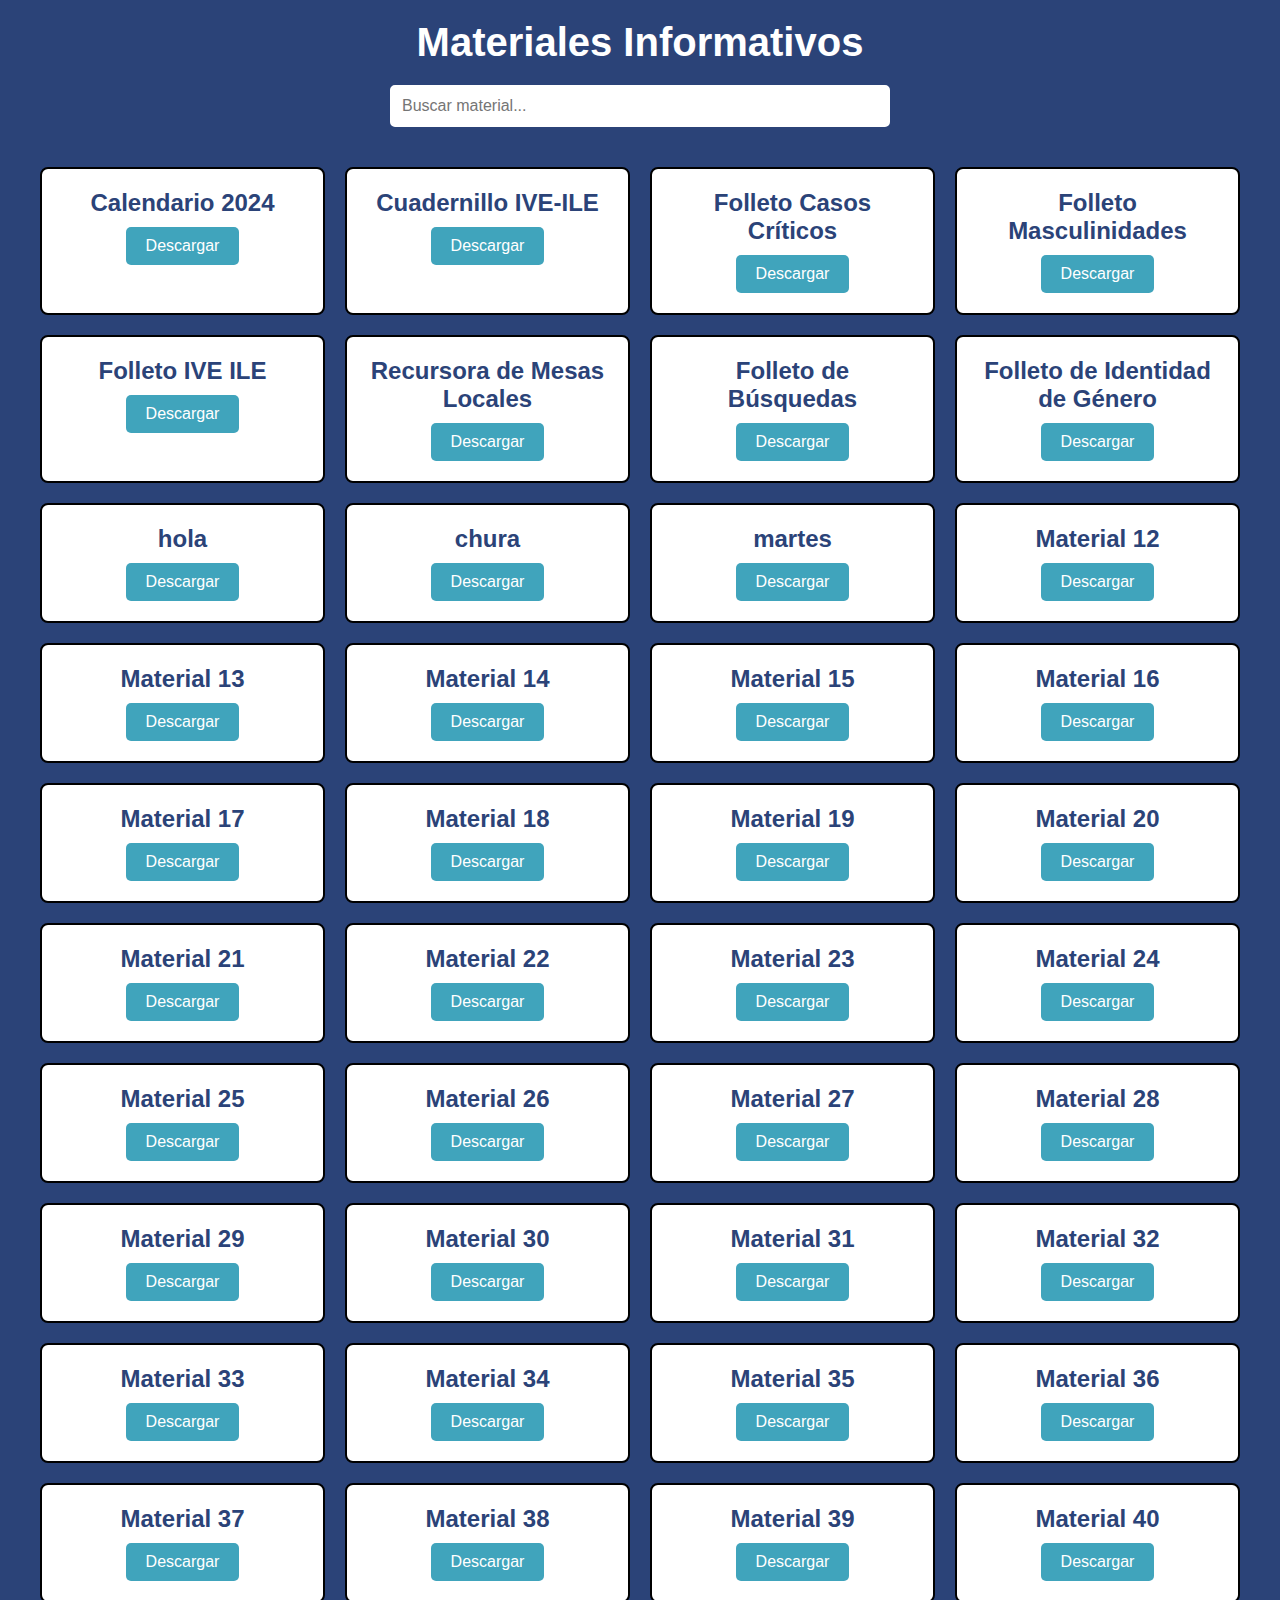
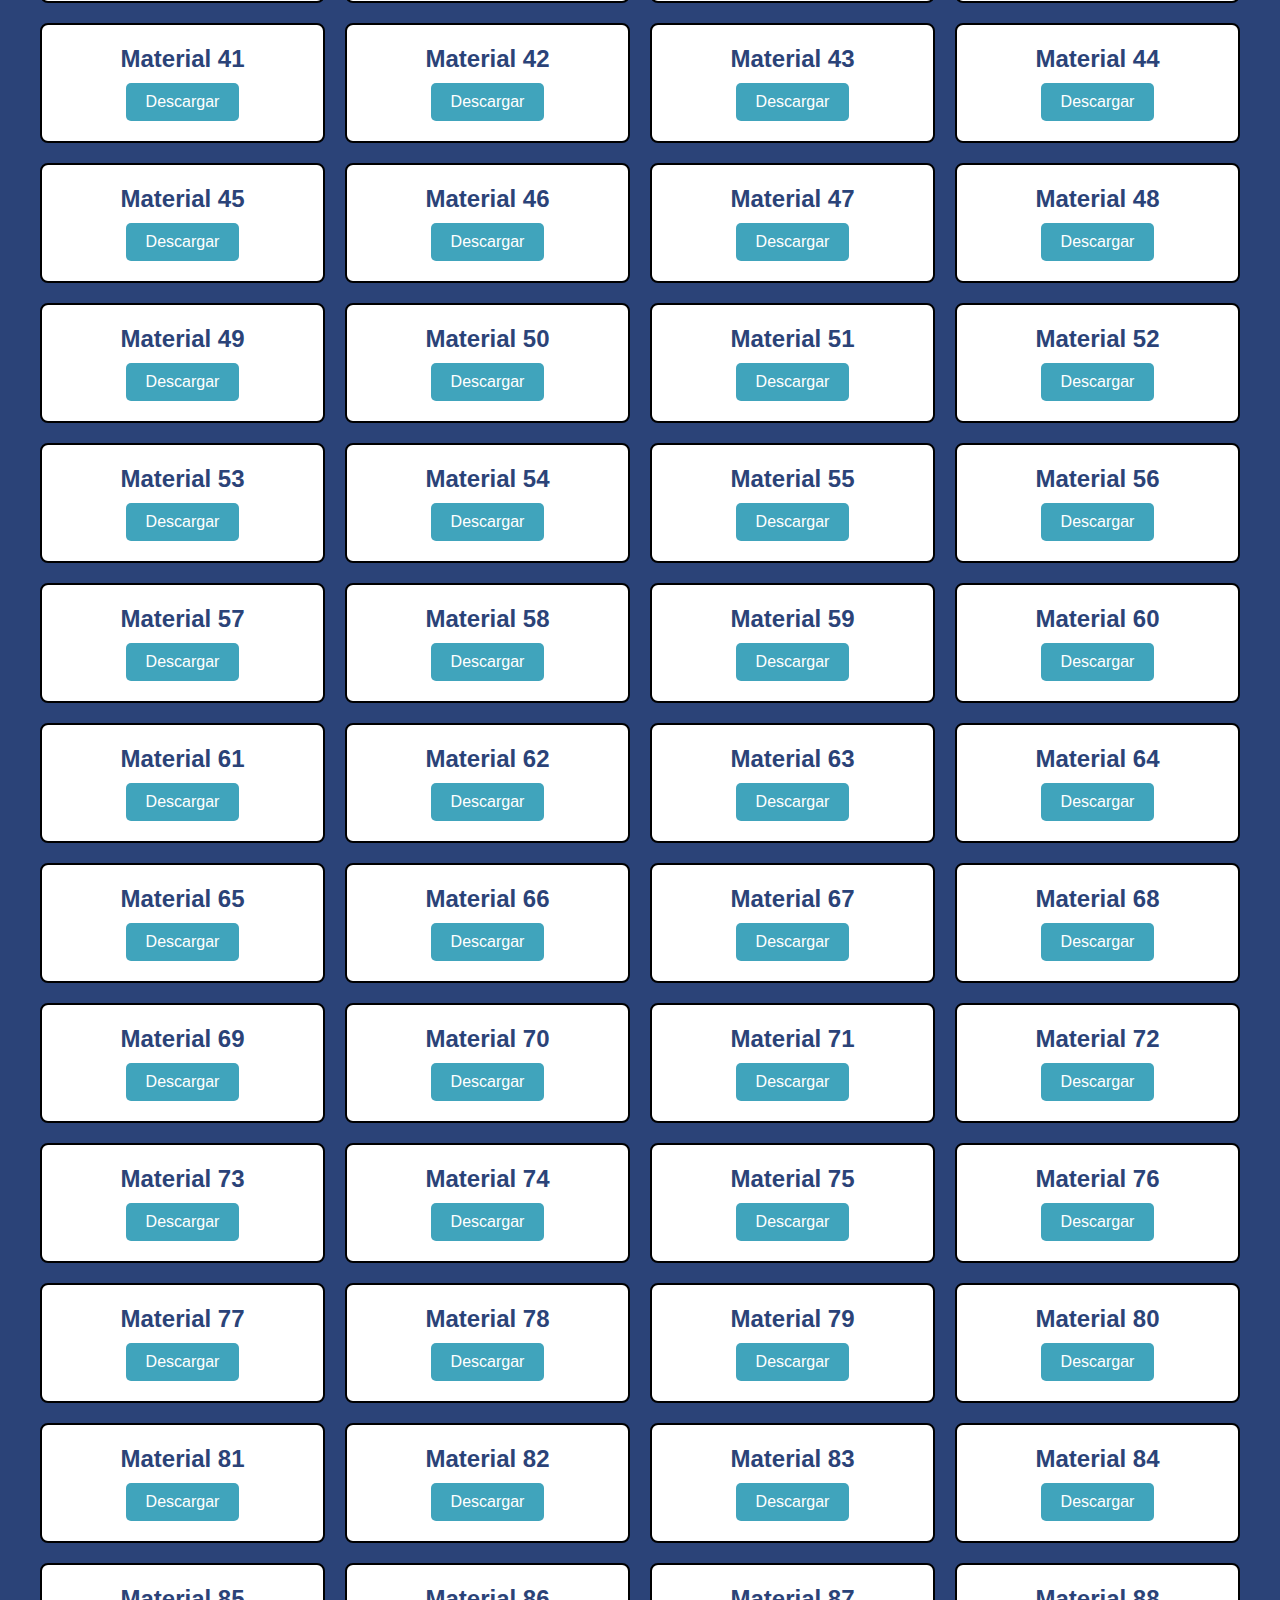
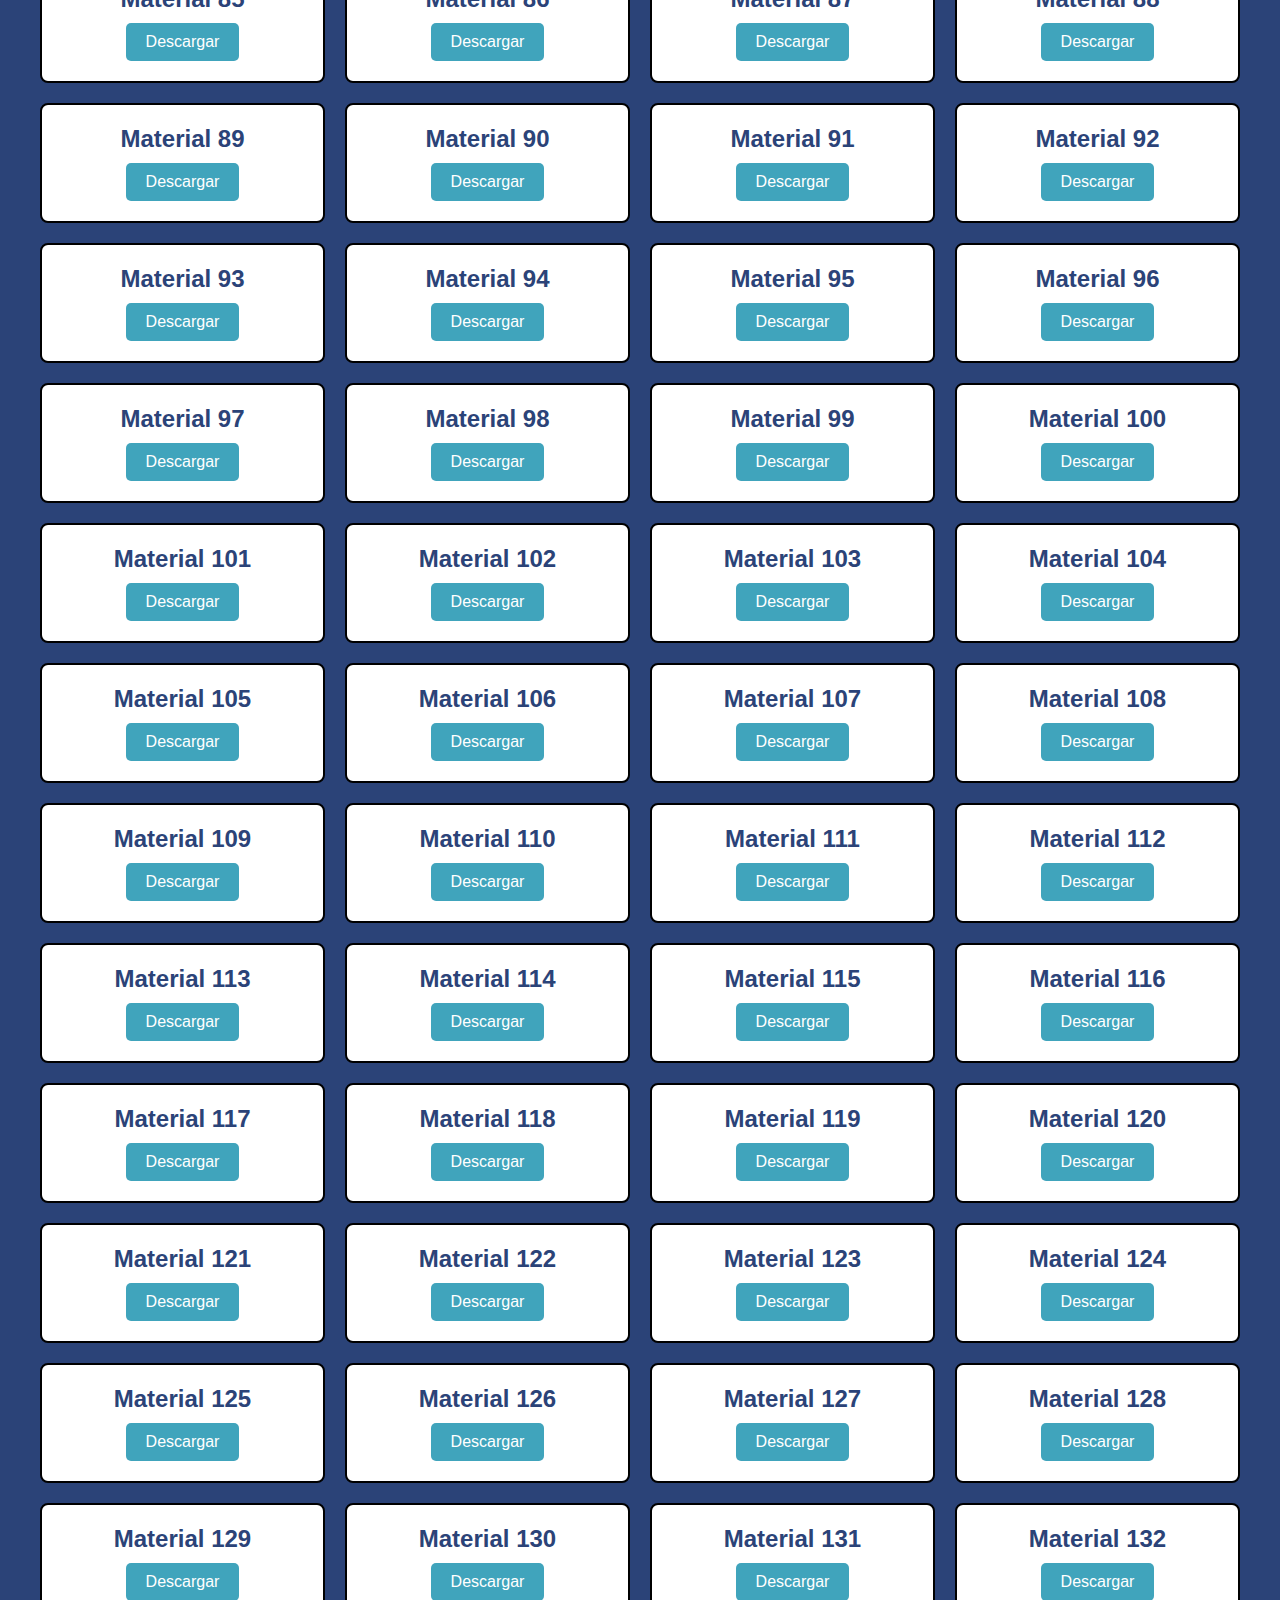
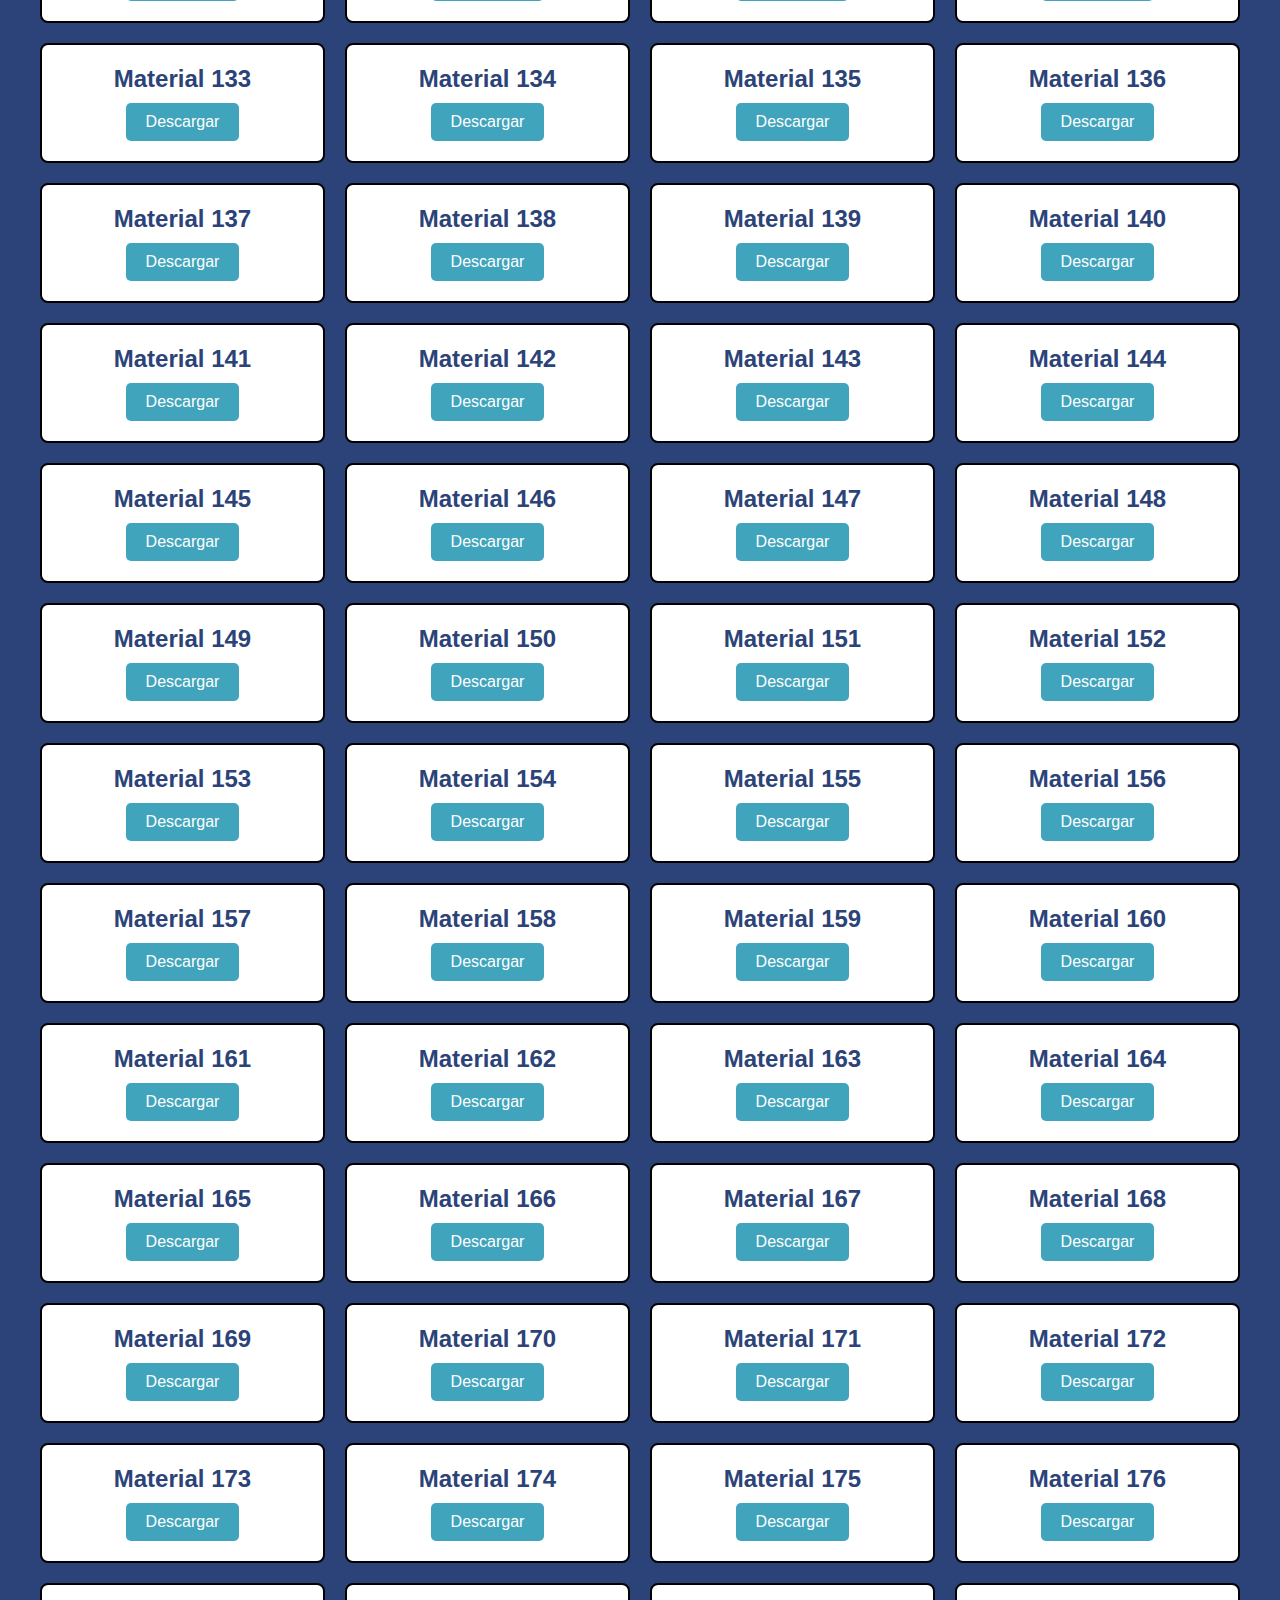
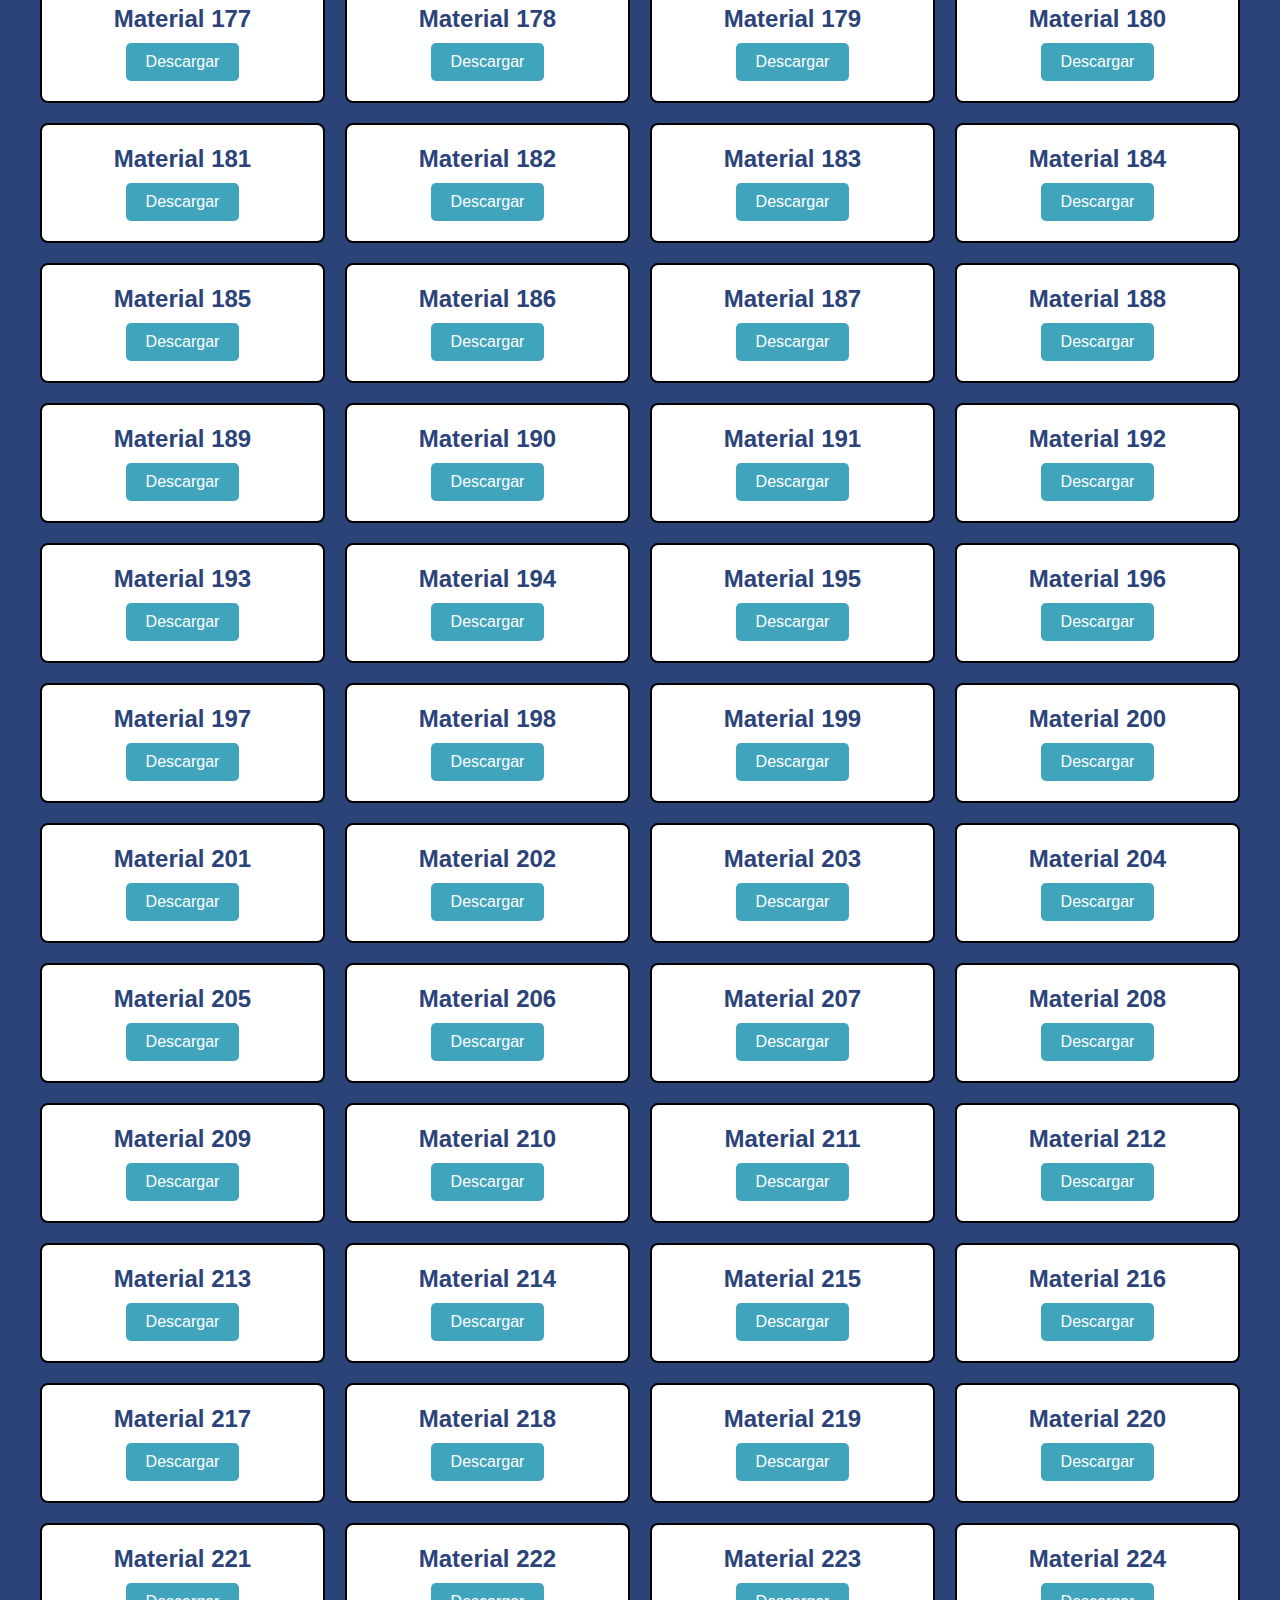
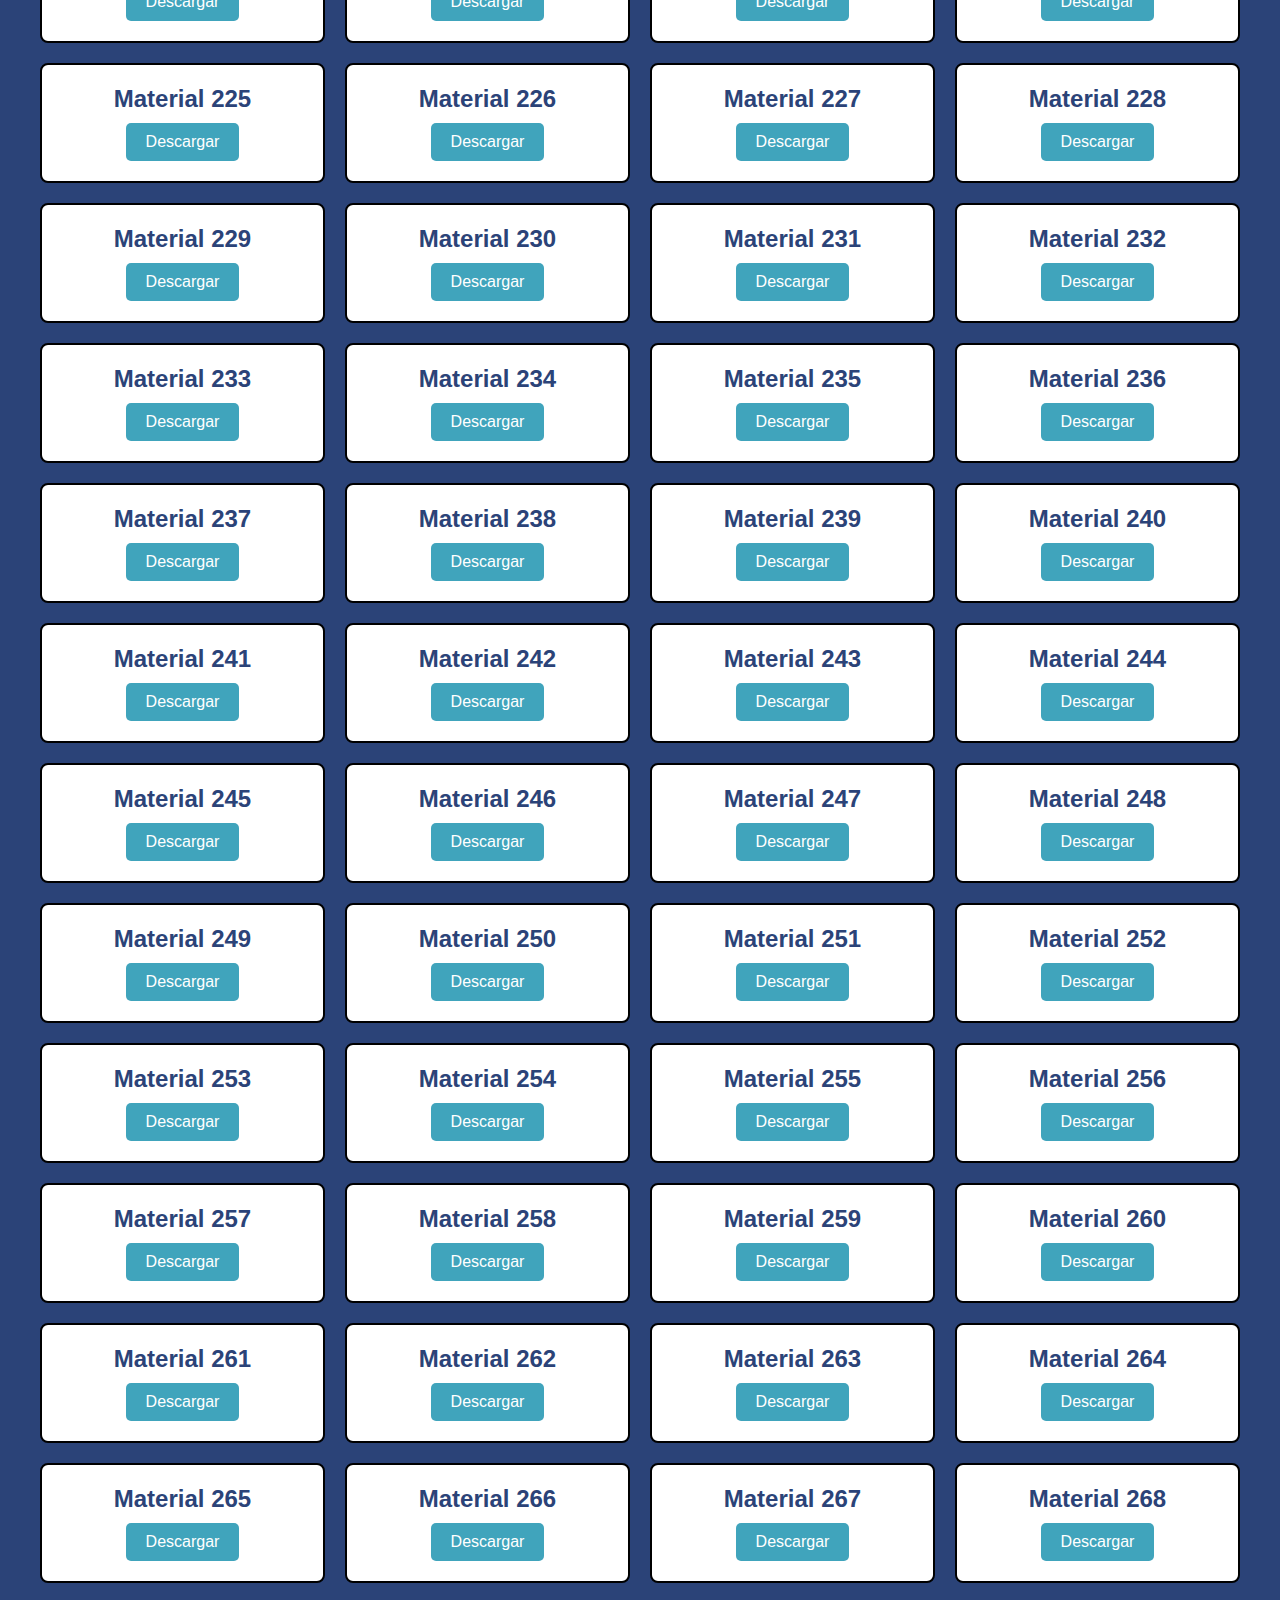
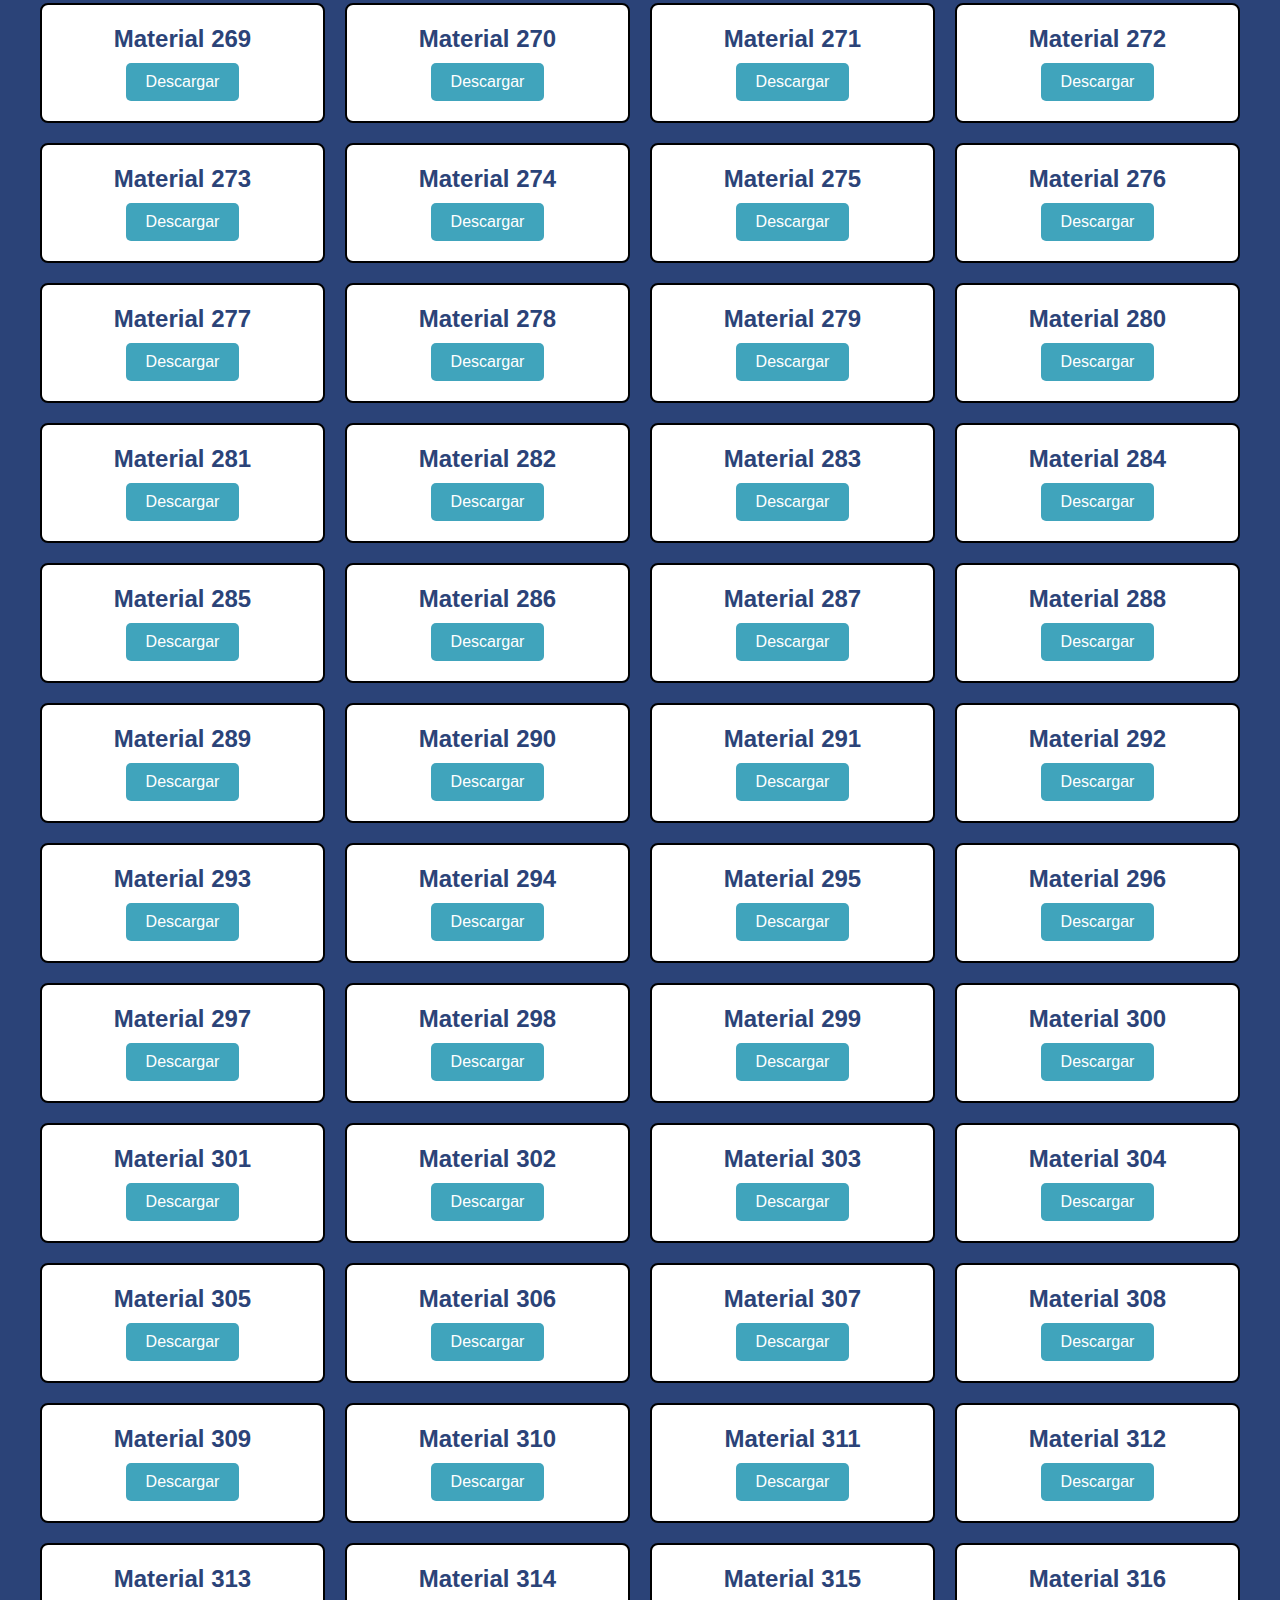
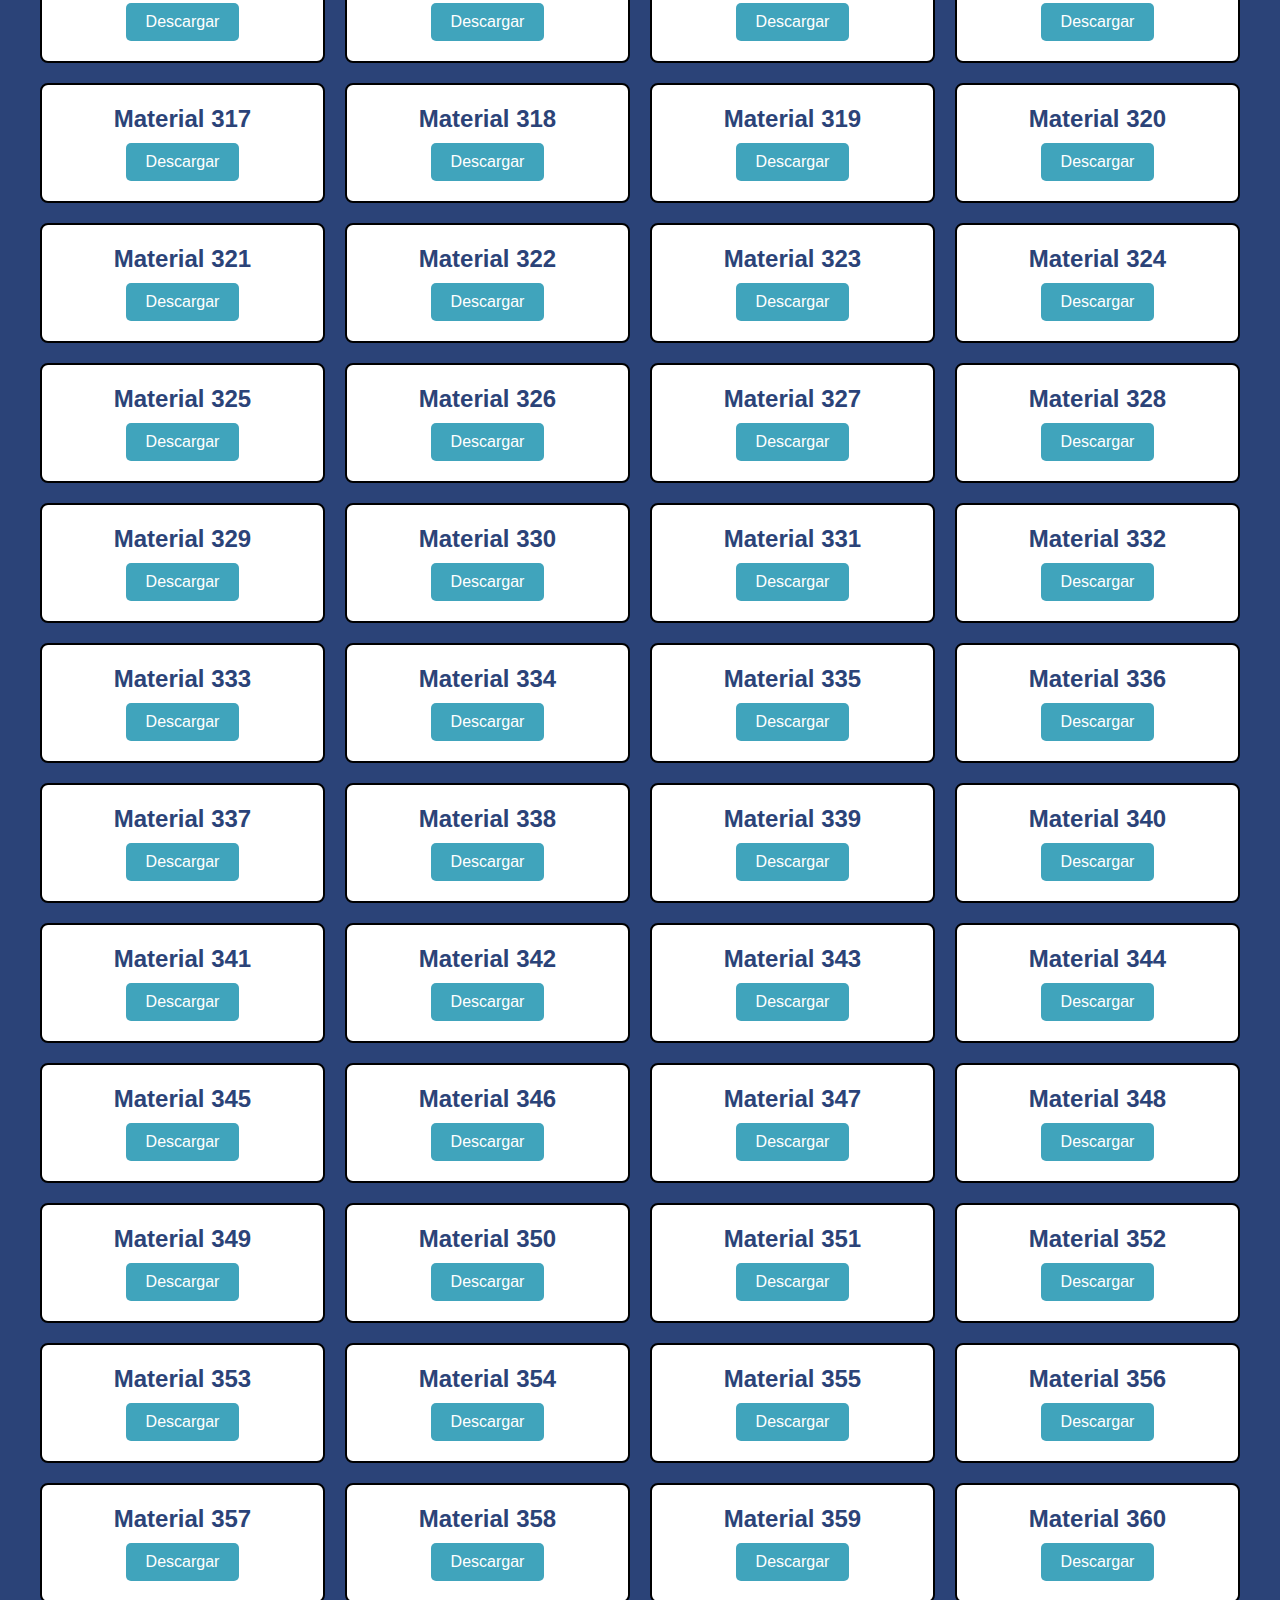
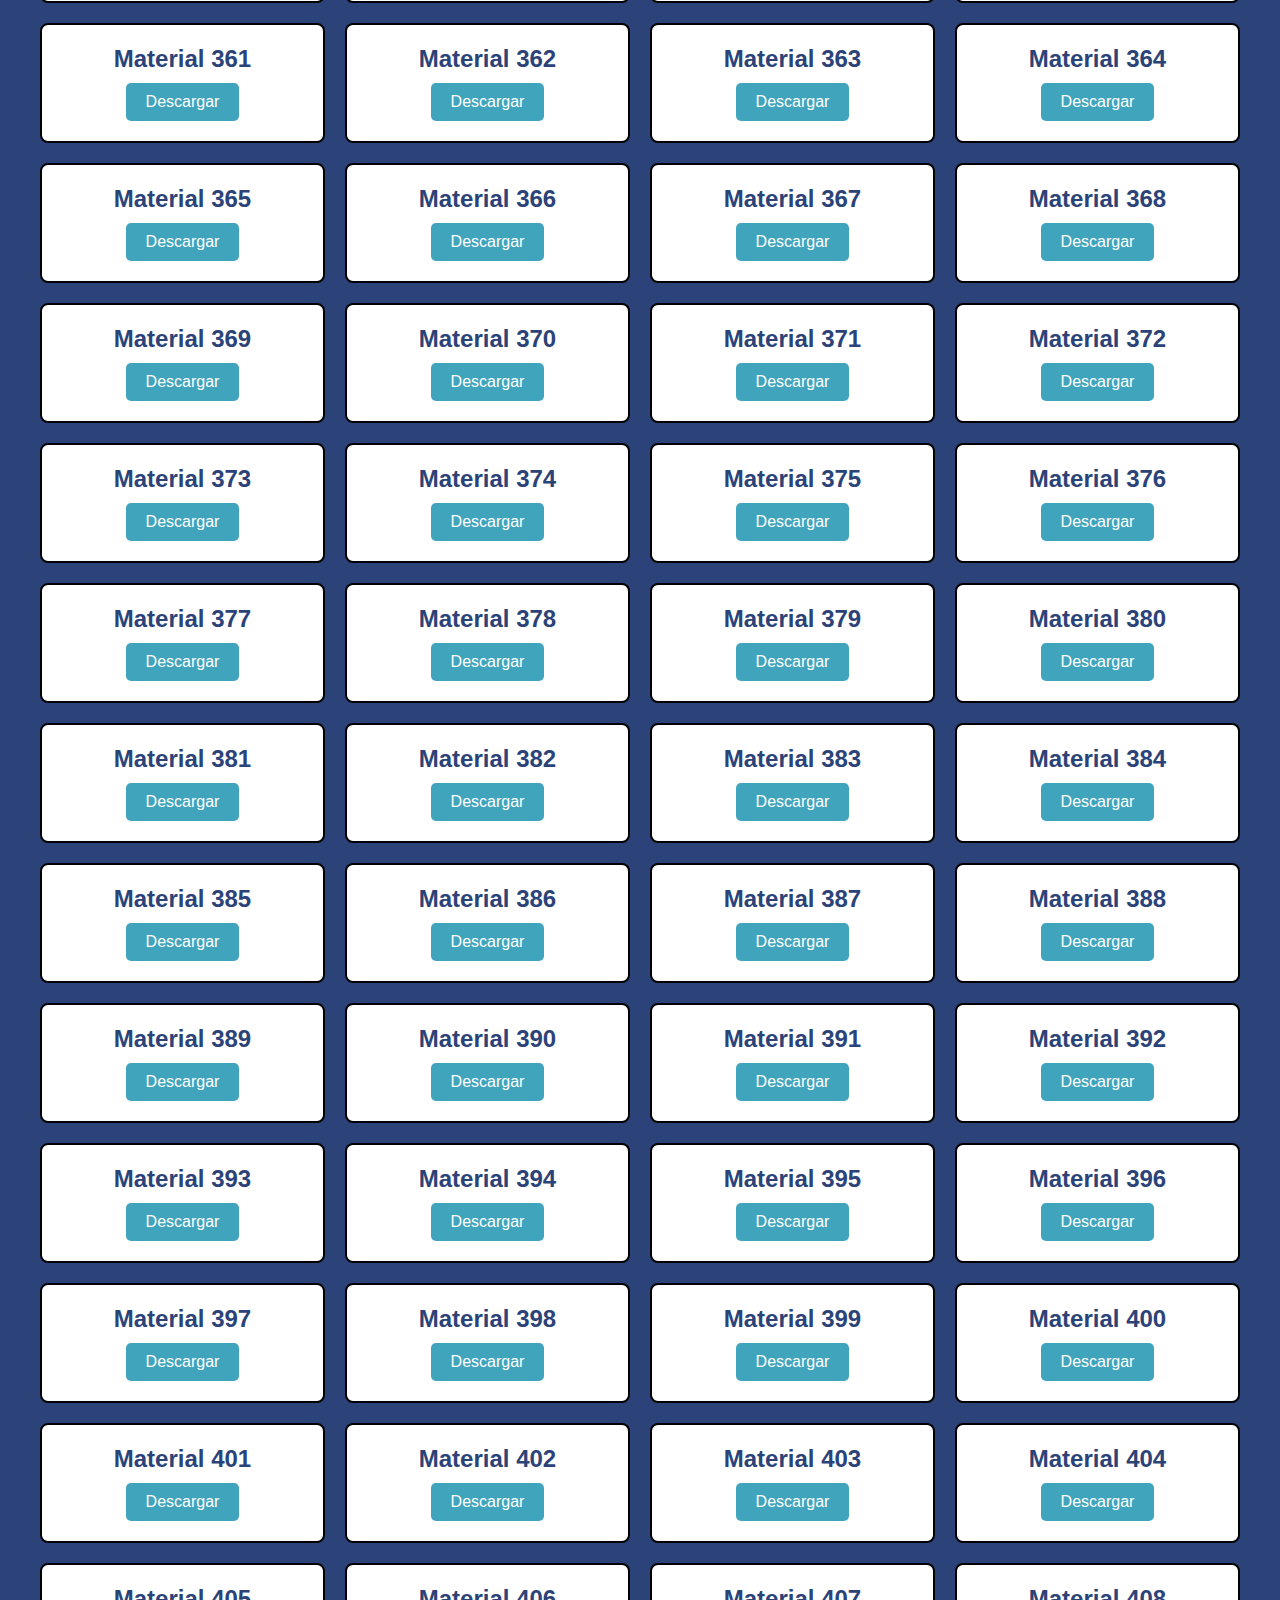
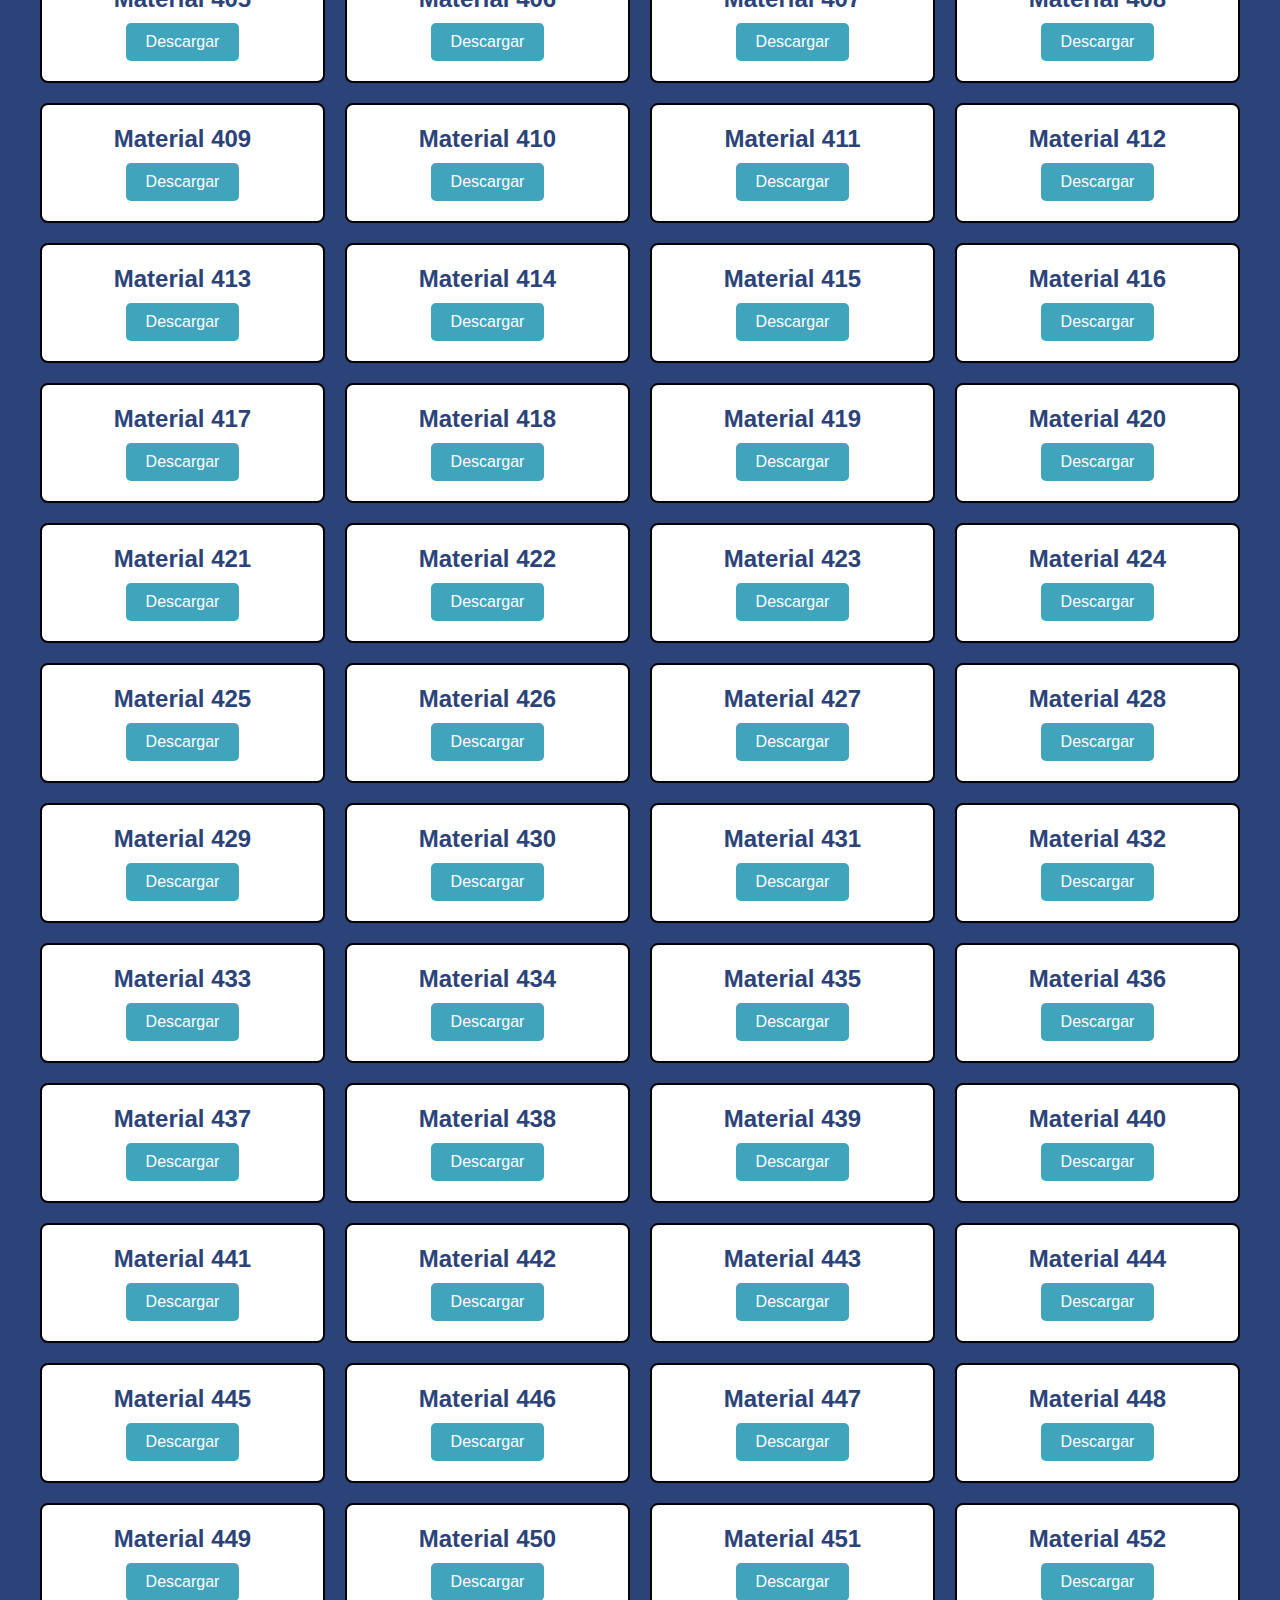
<file: yo qu/descarga.html>
<!DOCTYPE html>
<html lang="es">
<head>
    <meta charset="UTF-8">
    <meta name="viewport" content="width=device-width, initial-scale=1.0">
    <title>Materiales Informativos</title>
    <link rel="stylesheet" href="styles.css">
</head>
<body>
    <section class="contenedor">
        <h1>Materiales Informativos</h1>
        
       
        <input type="text" id="busqueda" placeholder="Buscar material..." onkeyup="filtrarTarjetas()">
        
        <div class="grid" id="grid">
            
        </div>
    </section>

    <script>
        //ACA AGREGAS NOMBRES
        const nombres = [
            "Calendario 2024",
            "Cuadernillo IVE-ILE",
            "Folleto Casos Críticos",
            "Folleto Masculinidades",
            "Folleto IVE ILE",
            "Recursora de Mesas Locales",
            "Folleto de Búsquedas",
            "Folleto de Identidad de Género",
            "hola",
            "chura",
            "martes",

            
            
        ];

        
        const enlaces = [
            "https://drive.google.com/uc?export=download&id=1UlgF5eS-6PsKmCiru4BZvZSbgTkgeAjQ",
            "https://docs.google.com/spreadsheets/d/1wjz-uCe8W801k3-Oxm9ndGpqfXMtvtIVzuGQXDUyikM/edit?usp=drive_link",
            "https://docs.google.com/spreadsheets/d/1wjz-uCe8W801k3-Oxm9ndGpqfXMtvtIVzuGQXDUyikM/edit?usp=drive_link",
            "https://docs.google.com/spreadsheets/d/1wjz-uCe8W801k3-Oxm9ndGpqfXMtvtIVzuGQXDUyikM/edit?usp=drive_link",
            "https://docs.google.com/spreadsheets/d/1wjz-uCe8W801k3-Oxm9ndGpqfXMtvtIVzuGQXDUyikM/edit?usp=drive_link",
            "https://ejemplo.com/material3",
            "https://ejemplo.com/material4",
            
            "https://ejemplo.com/material500"
        ];

        
        const grid = document.getElementById('grid');

        for (let i = 1; i <= 550; i++) {
            const tarjeta = document.createElement('div');
            tarjeta.classList.add('tarjeta');
            
            
            const titulo = document.createElement('h2');
            titulo.innerText = nombres[i - 1] || `Material ${i}`; 
            tarjeta.appendChild(titulo);
            
            const boton = document.createElement('a');
            boton.innerText = 'Descargar';
            boton.href = enlaces[i - 1];  
            boton.classList.add('boton');
            tarjeta.appendChild(boton);
            
          
            grid.appendChild(tarjeta);
        }

      
        function filtrarTarjetas() {
            const input = document.getElementById('busqueda').value.toLowerCase();
            const tarjetas = document.querySelectorAll('.tarjeta');

            tarjetas.forEach(tarjeta => {
                const titulo = tarjeta.querySelector('h2').innerText.toLowerCase();
                if (titulo.includes(input)) {
                    tarjeta.style.display = 'block';  
                } else {
                    tarjeta.style.display = 'none';  
                }
            });
        }
    </script>
</body>
</html>
</file>
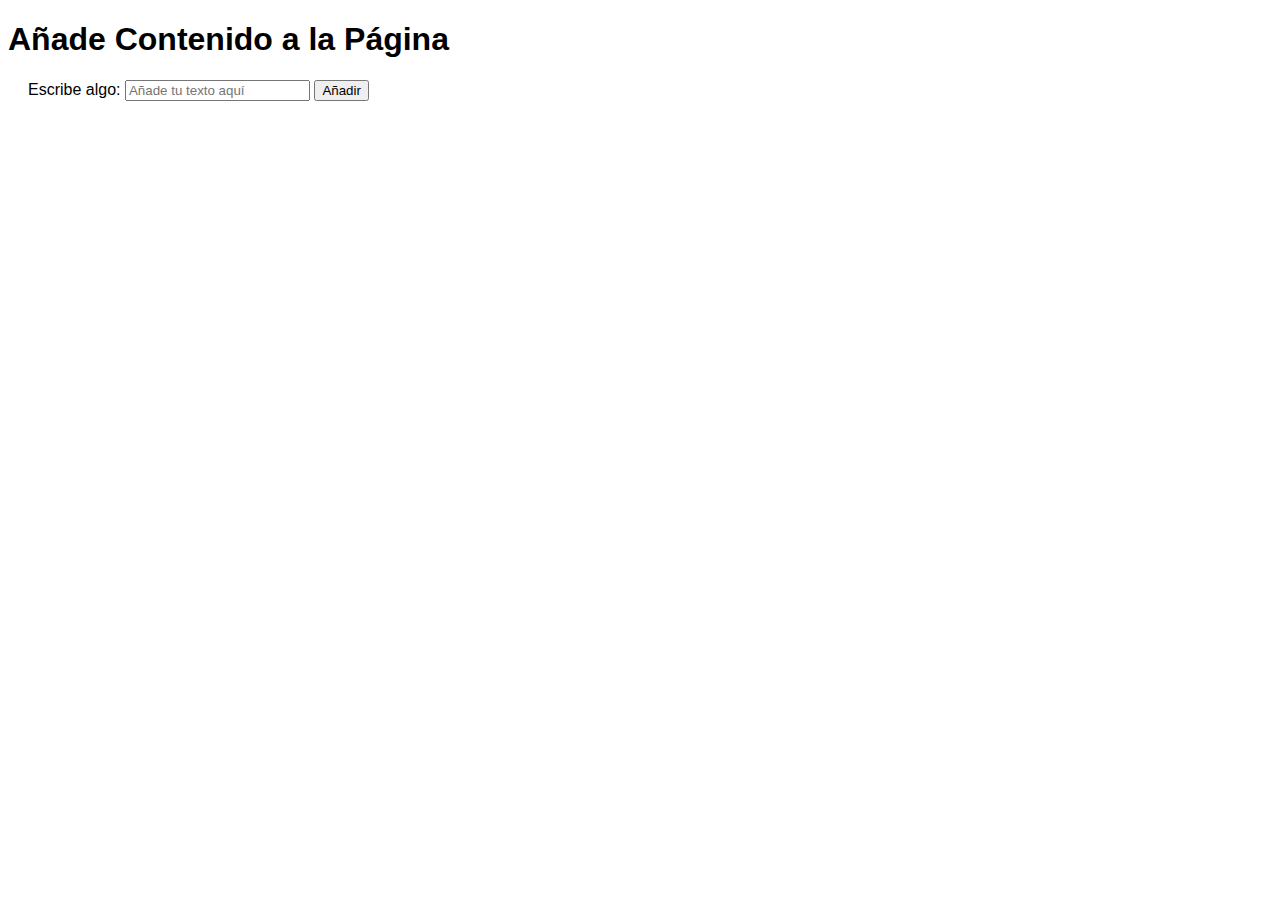
<file: yo qu/hola 2.html>
<!DOCTYPE html>
<html lang="es">
<head>
    <meta charset="UTF-8">
    <meta name="viewport" content="width=device-width, initial-scale=1.0">
    <title>Añadir Contenido</title>
    <style>
        body {
            font-family: Arial, sans-serif;
        }
        #form-container {
            margin: 20px;
        }
        #content-area {
            margin-top: 30px;
        }
    </style>
</head>
<body>

    <h1>Añade Contenido a la Página</h1>
    
    <!-- Formulario para añadir texto -->
    <div id="form-container">
        <label for="user-content">Escribe algo:</label>
        <input type="text" id="user-content" placeholder="Añade tu texto aquí">
        <button onclick="addContent()">Añadir</button>
    </div>

    <!-- Área donde se añadirá el contenido -->
    <div id="content-area"></div>

    <script>
        // Función para añadir contenido al área de la página
        function addContent() {
            // Obtiene el valor que el usuario escribió
            let userInput = document.getElementById('user-content').value;
            
            // Crea un nuevo párrafo y le añade el texto ingresado
            let newParagraph = document.createElement('p');
            newParagraph.textContent = userInput;

            // Añade el nuevo contenido al área de contenido
            document.getElementById('content-area').appendChild(newParagraph);
            
            // Limpia el campo de texto
            document.getElementById('user-content').value = '';
        }
    </script>

</body>
</html>
</file>
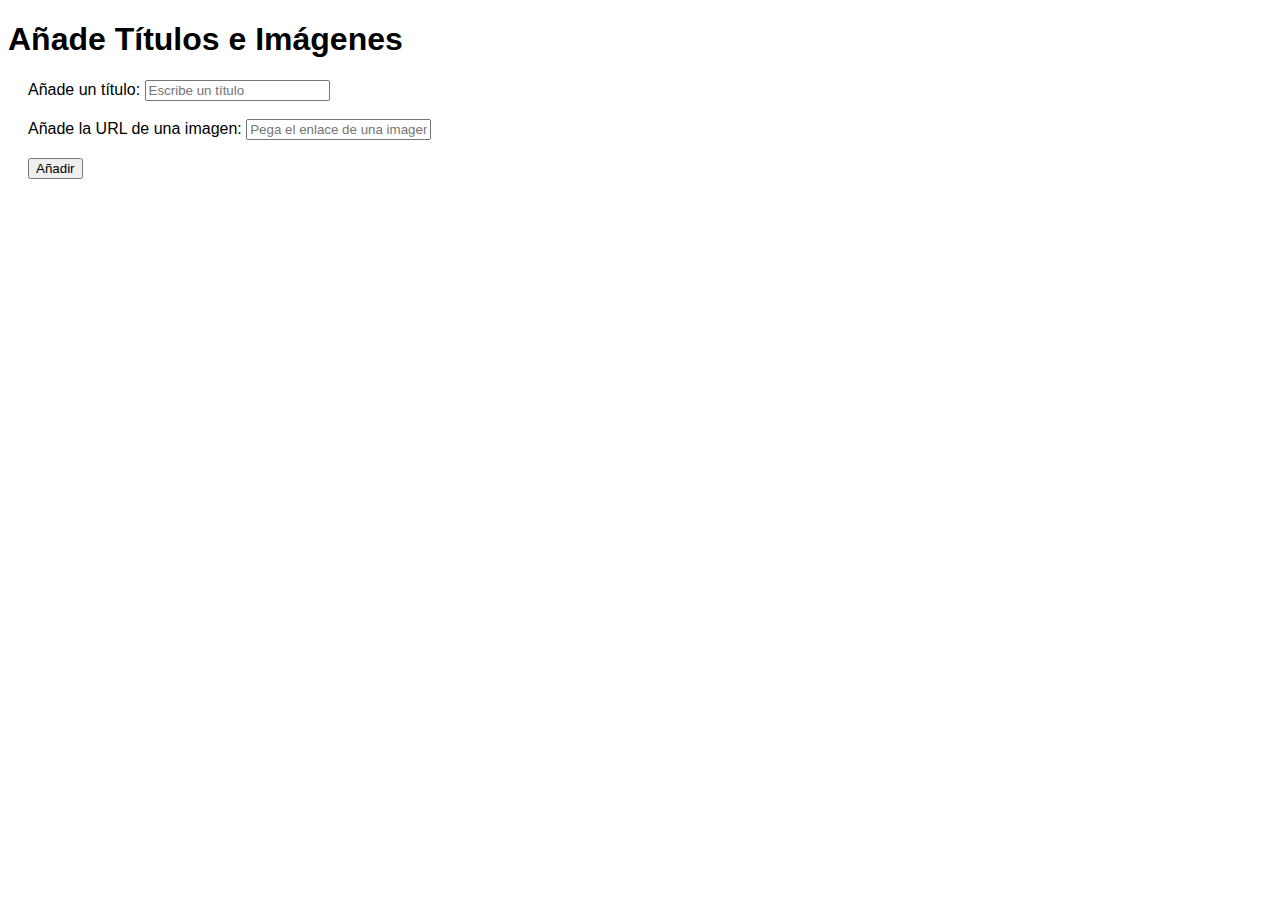
<file: yo qu/hola.html>
<!DOCTYPE html>
<html lang="es">
<head>
    <meta charset="UTF-8">
    <meta name="viewport" content="width=device-width, initial-scale=1.0">
    <title>Añadir Imágenes y Títulos</title>
    <style>
        body {
            font-family: Arial, sans-serif;
        }
        #form-container {
            margin: 20px;
        }
        #content-area {
            margin-top: 30px;
        }
    </style>
</head>
<body>

    <h1>Añade Títulos e Imágenes</h1>
    
    <!-- Formulario para añadir título -->
    <div id="form-container">
        <label for="title-content">Añade un título:</label>
        <input type="text" id="title-content" placeholder="Escribe un título">
        <br><br>
        
        <!-- Formulario para añadir imagen -->
        <label for="image-url">Añade la URL de una imagen:</label>
        <input type="text" id="image-url" placeholder="Pega el enlace de una imagen">
        <br><br>

        <button onclick="addContent()">Añadir</button>
    </div>

    <!-- Área donde se añadirá el contenido -->
    <div id="content-area"></div>

    <script>
        // Función para añadir título e imagen a la página
        function addContent() {
            // Obtener el título ingresado por el usuario
            let titleInput = document.getElementById('title-content').value;
            
            // Crear un nuevo encabezado con el título
            let newTitle = document.createElement('h2');
            newTitle.textContent = titleInput;

            // Obtener la URL de la imagen ingresada por el usuario
            let imageUrl = document.getElementById('image-url').value;
            
            // Crear un nuevo elemento de imagen
            let newImage = document.createElement('img');
            newImage.src = imageUrl;
            newImage.alt = 'Imagen añadida por el usuario';
            newImage.style.maxWidth = '100%'; // Ajusta el tamaño de la imagen para que se ajuste a la página

            // Añadir el nuevo título y la imagen al área de contenido
            document.getElementById('content-area').appendChild(newTitle);
            document.getElementById('content-area').appendChild(newImage);
            
            // Limpiar los campos de entrada
            document.getElementById('title-content').value = '';
            document.getElementById('image-url').value = '';
        }
    </script>

</body>
</html>
</file>
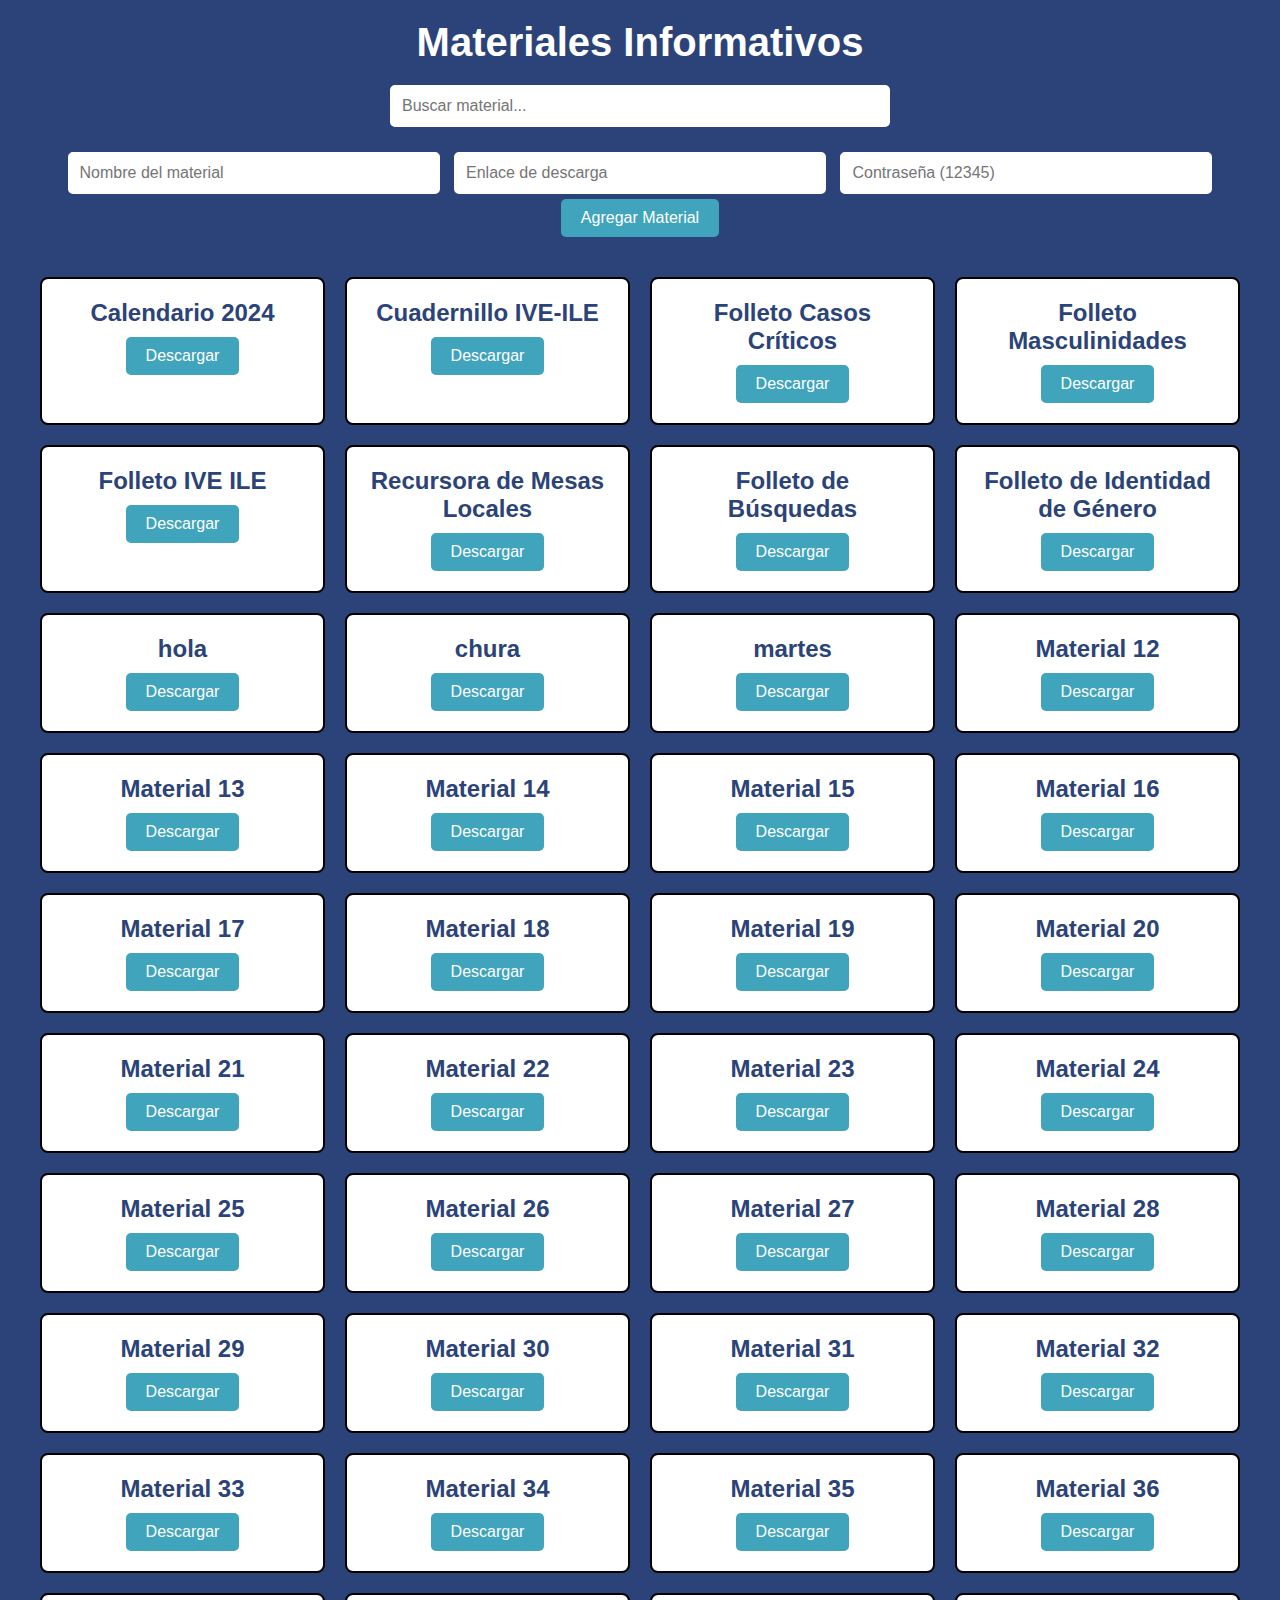
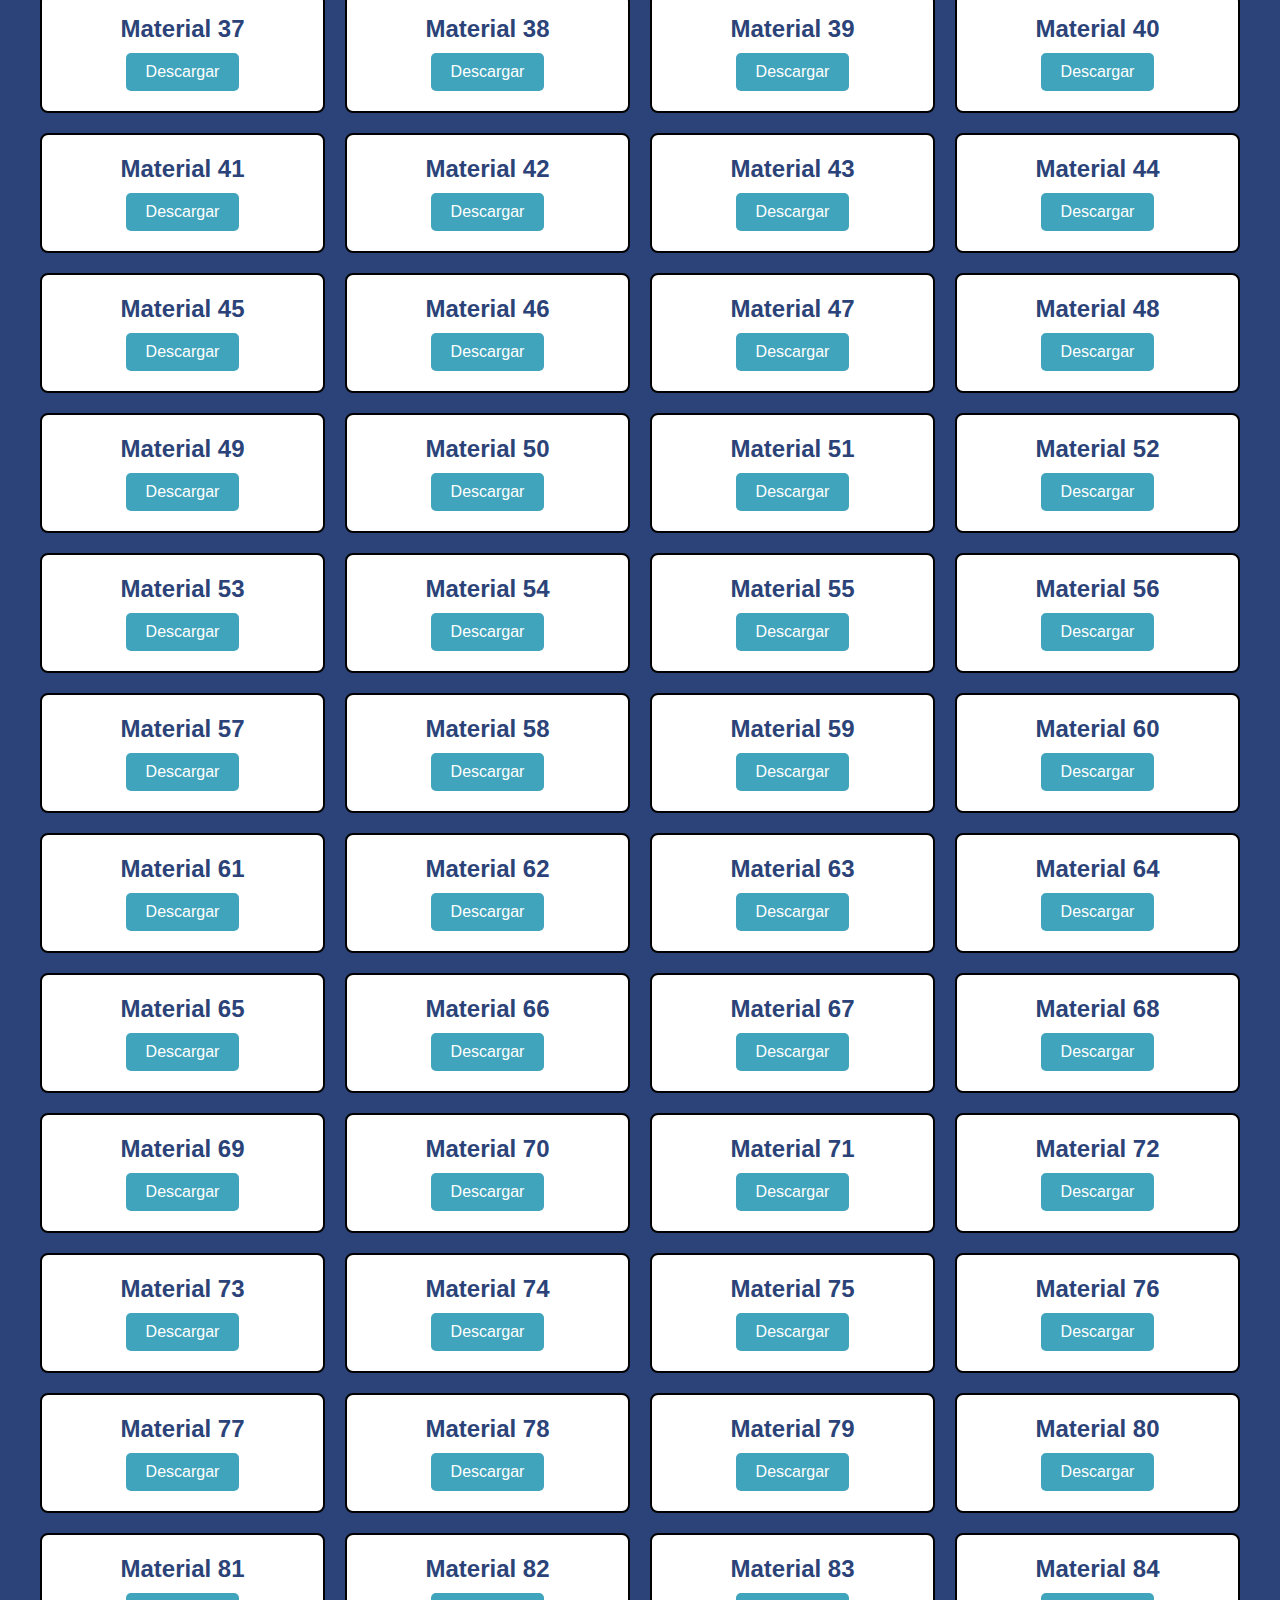
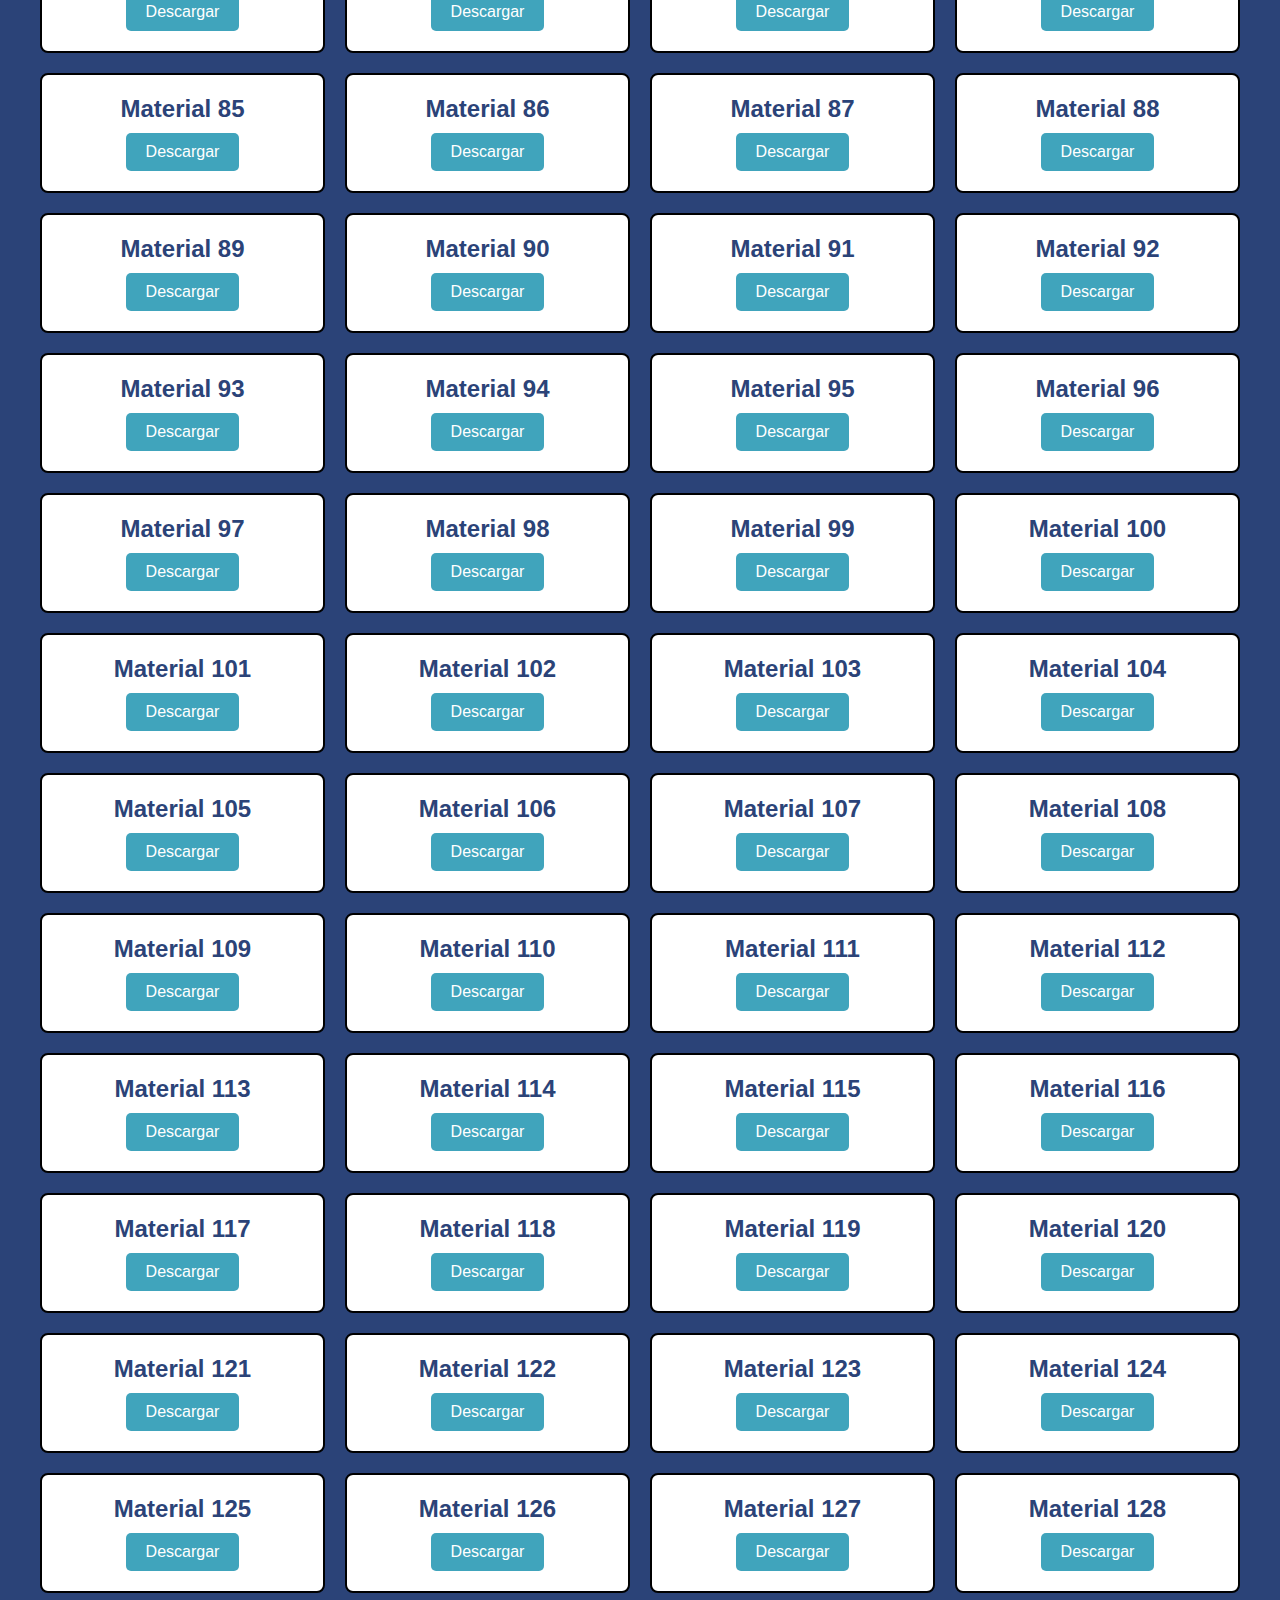
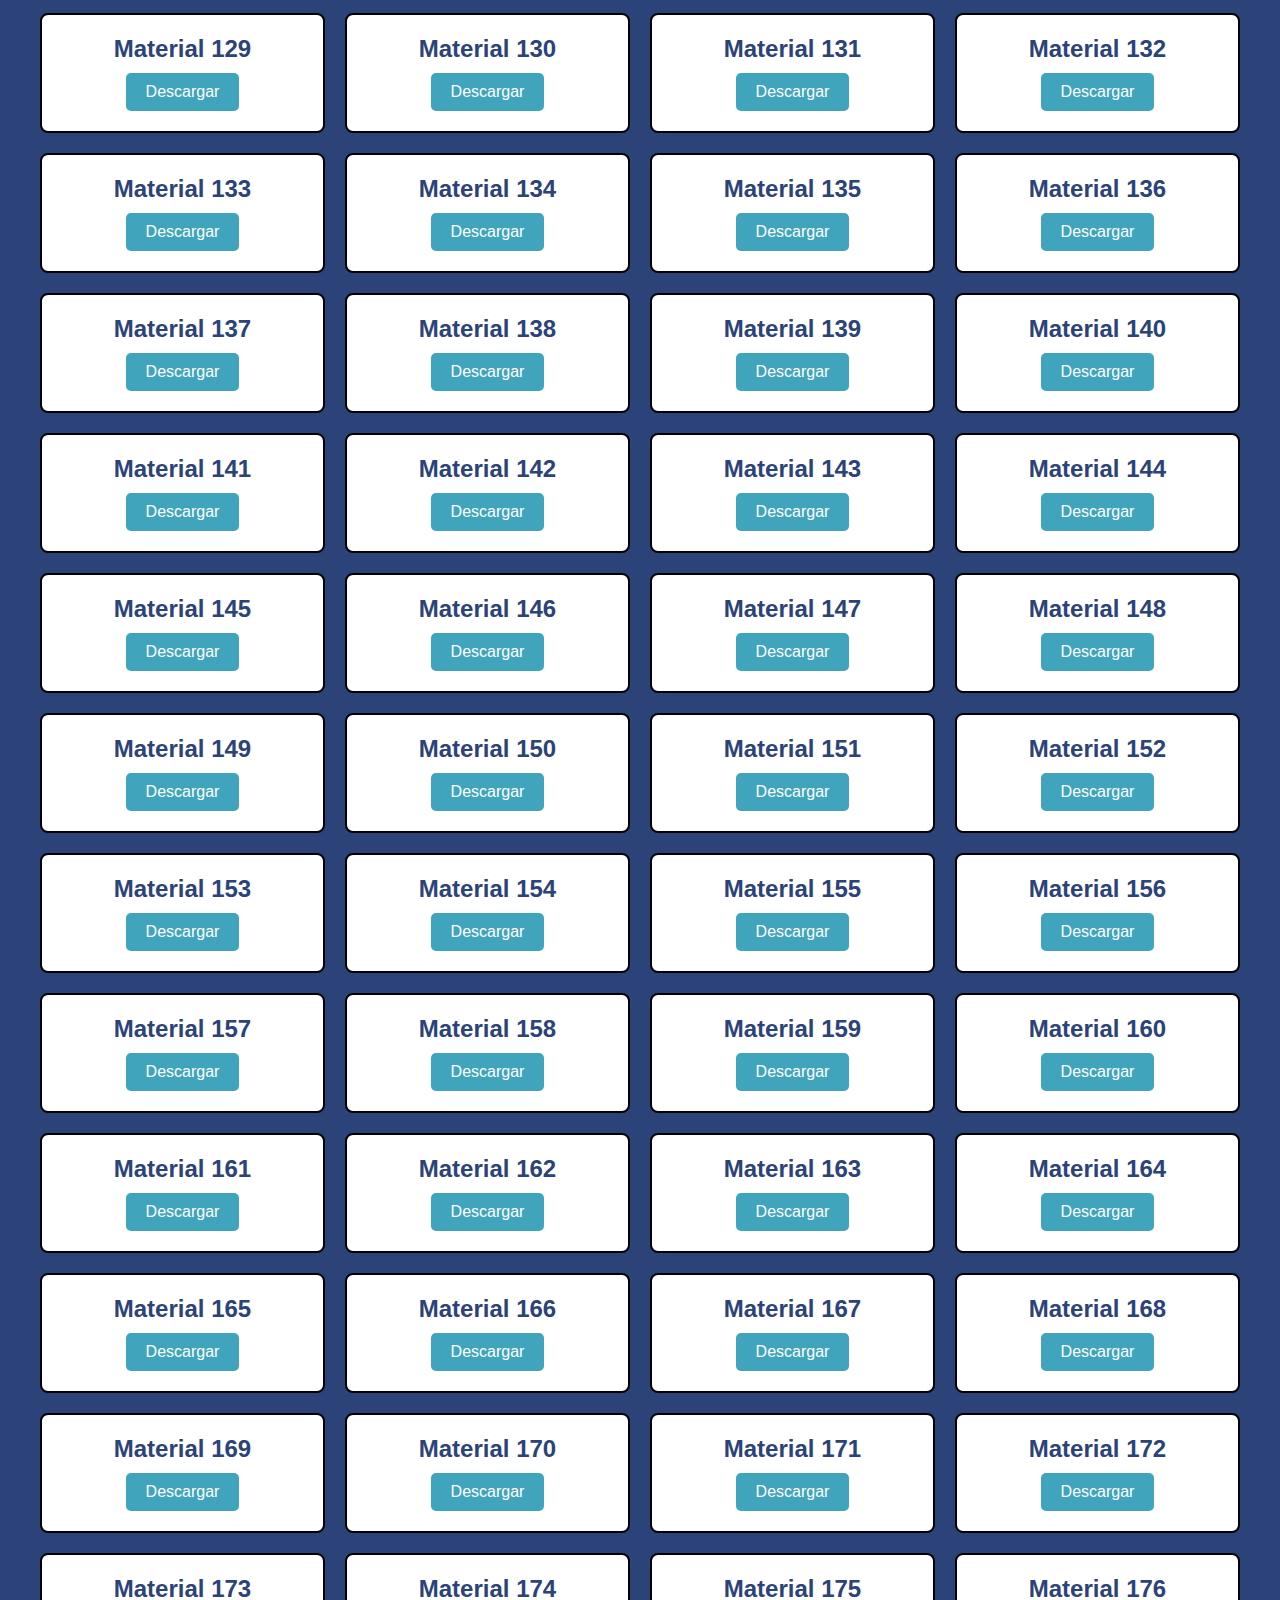
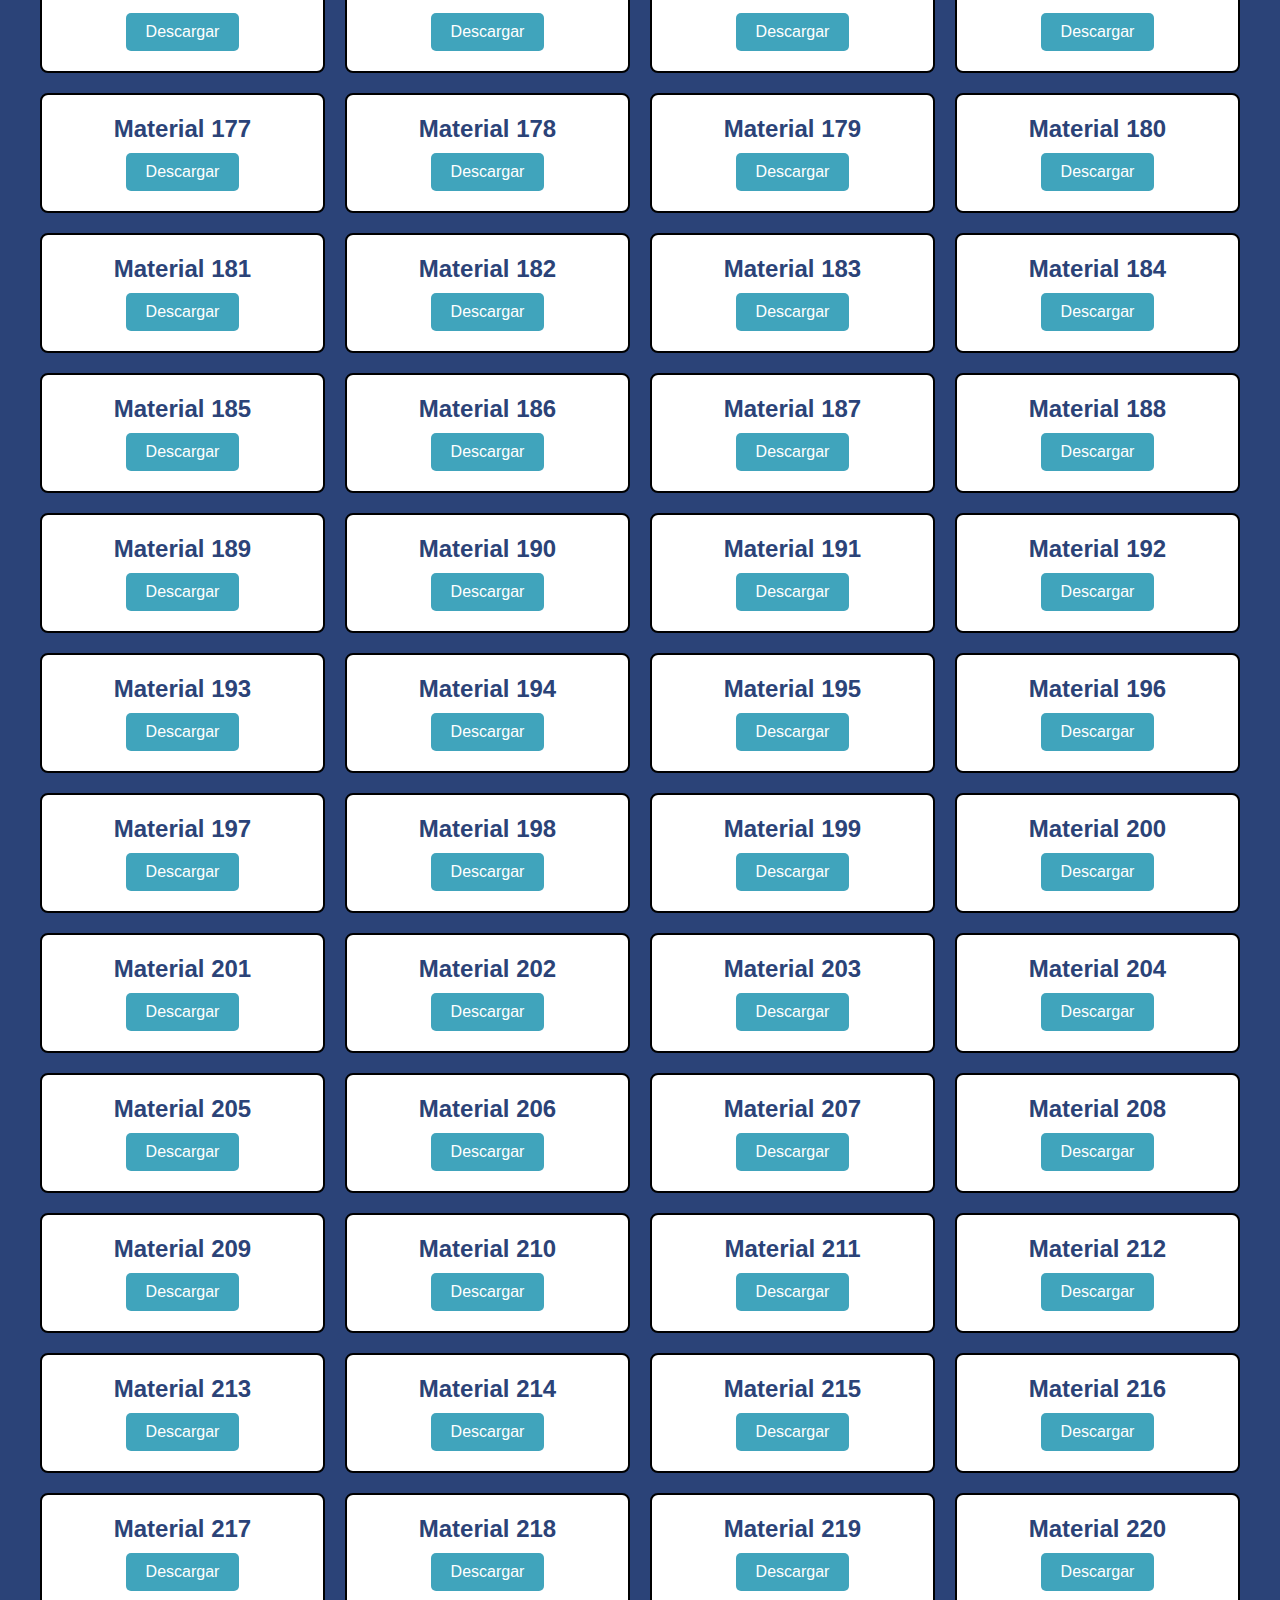
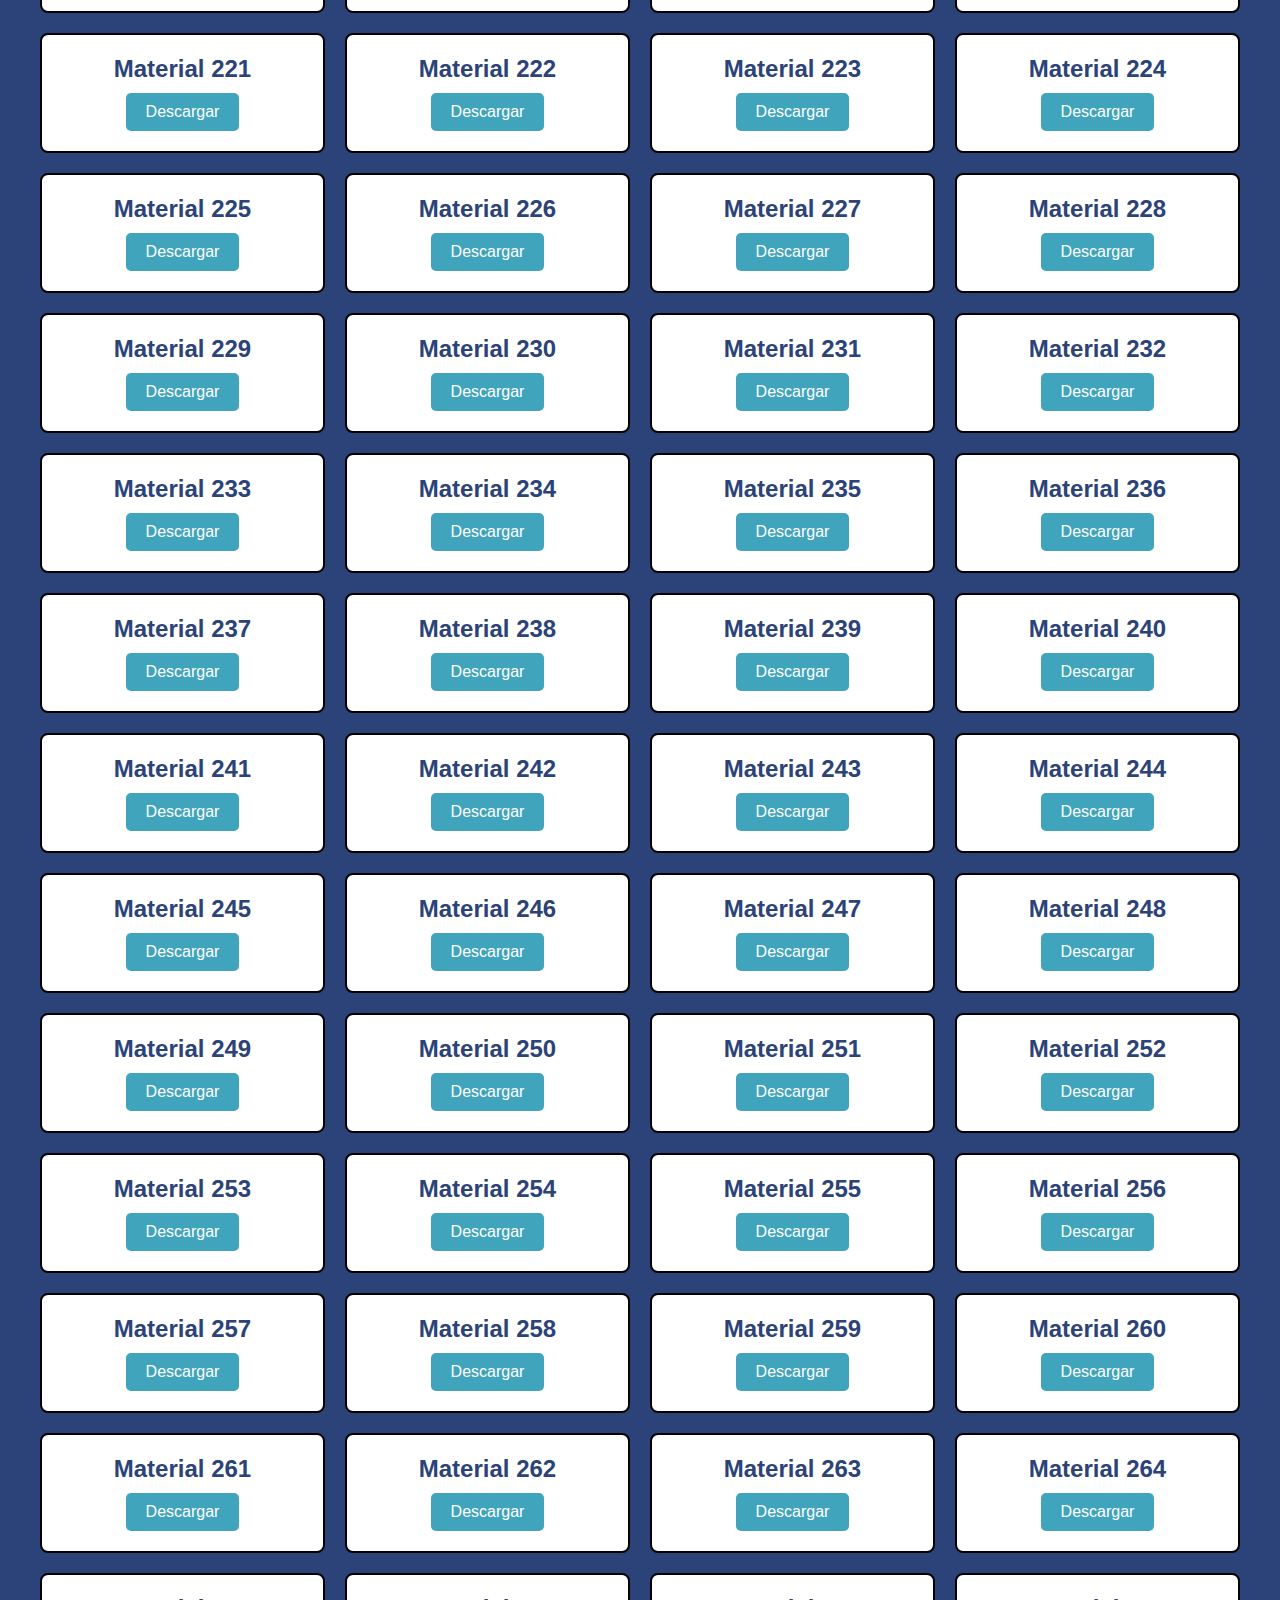
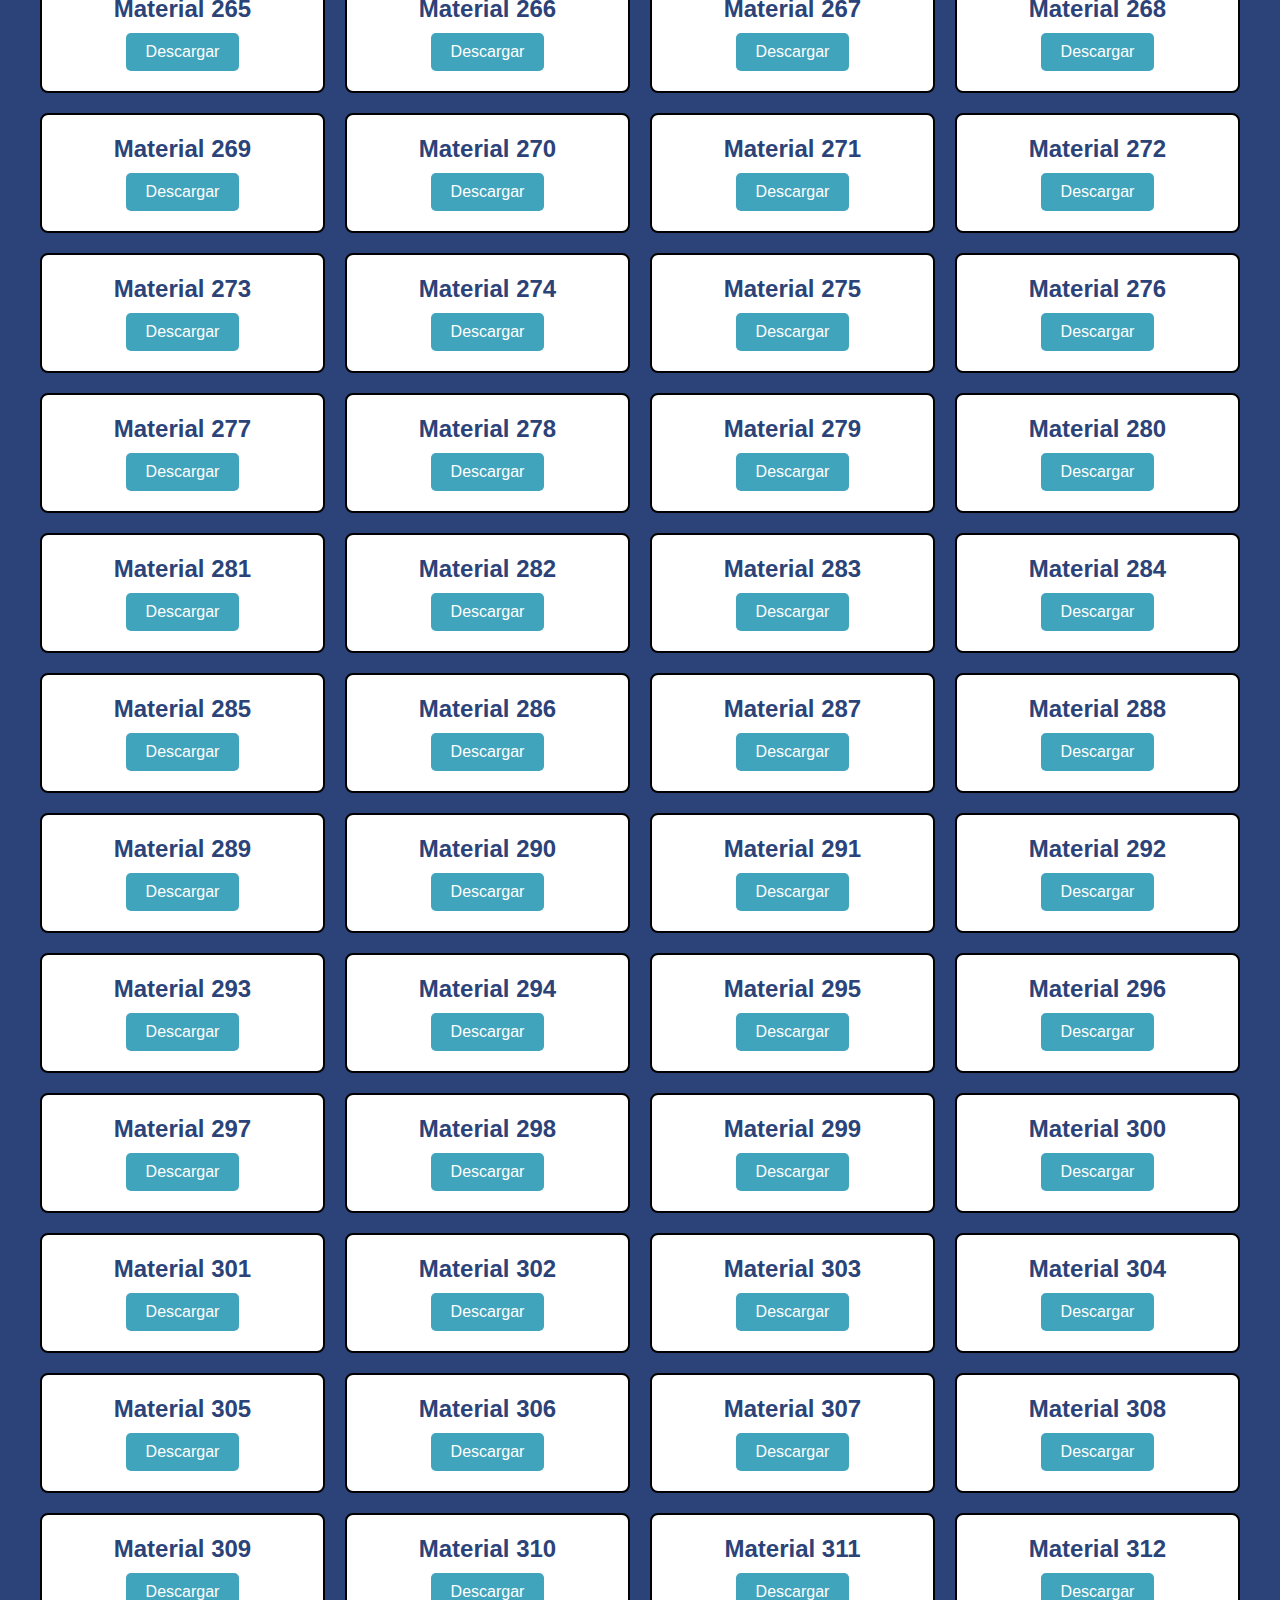
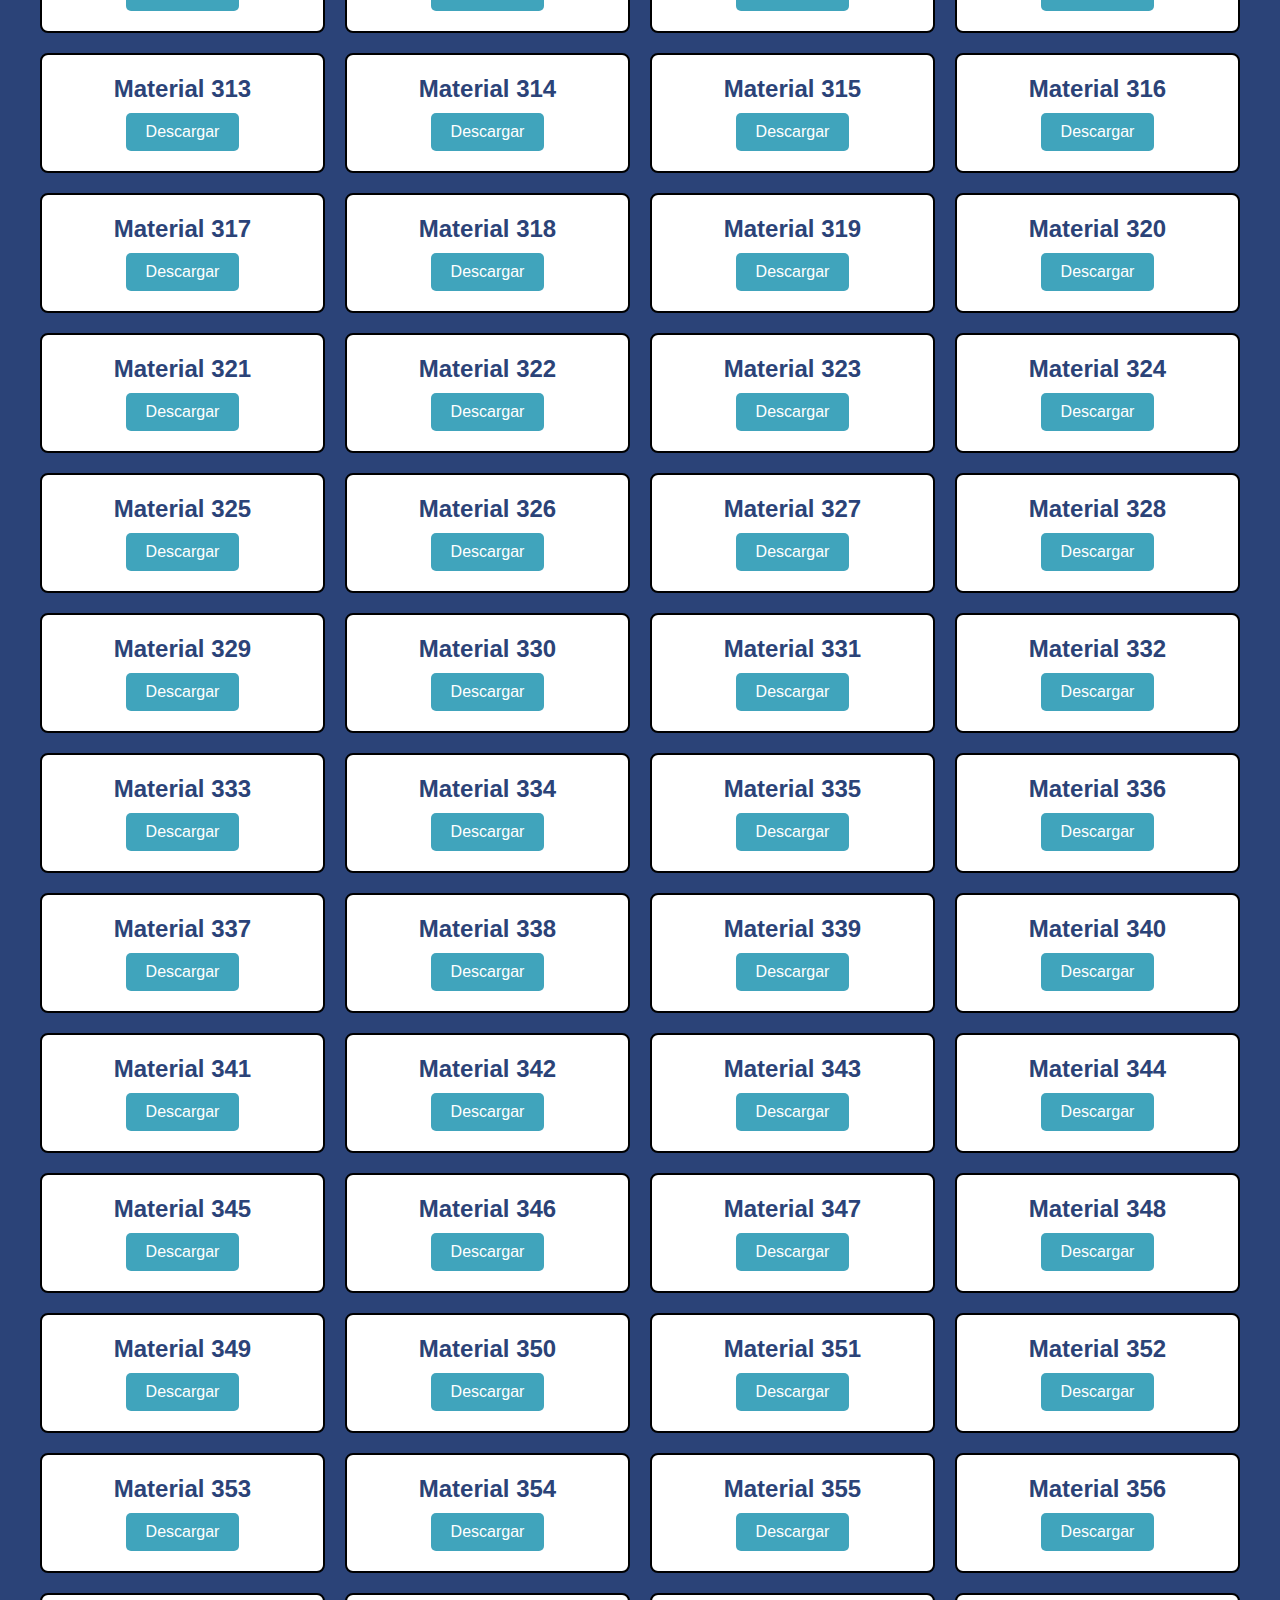
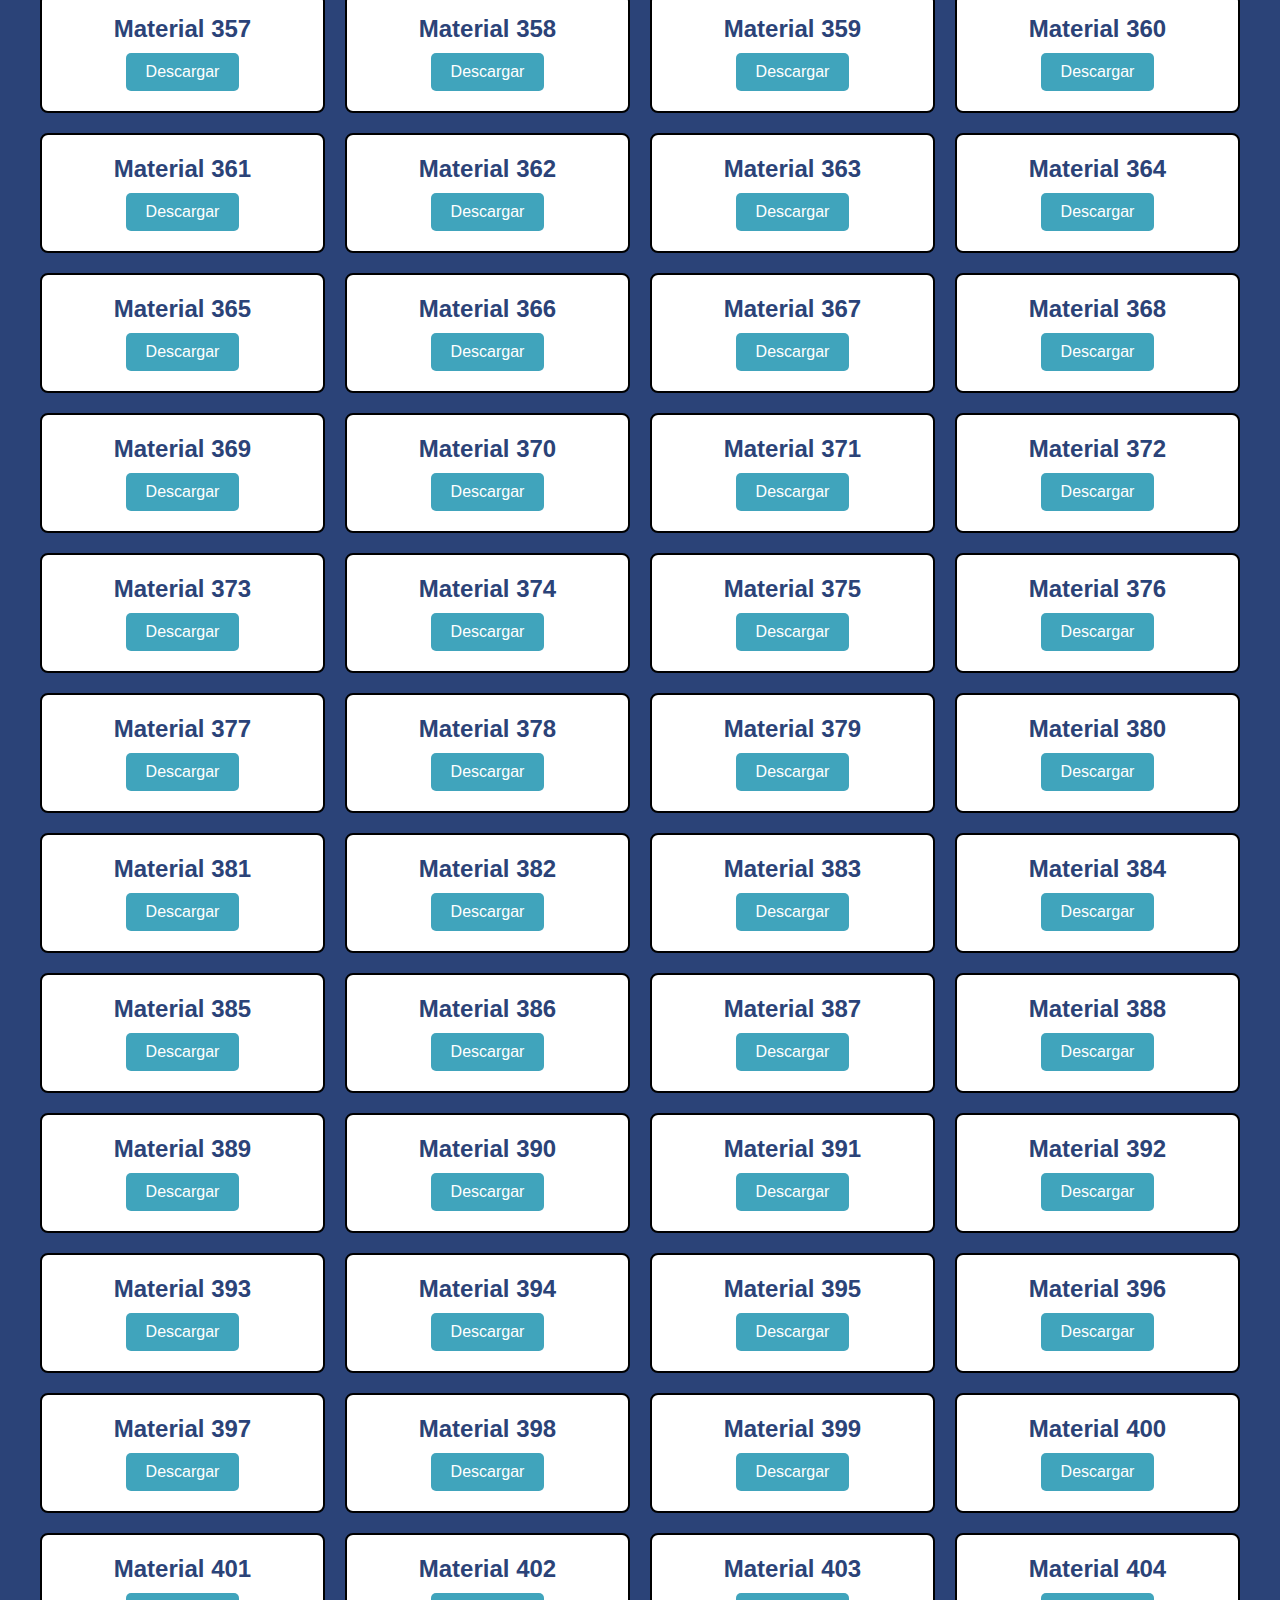
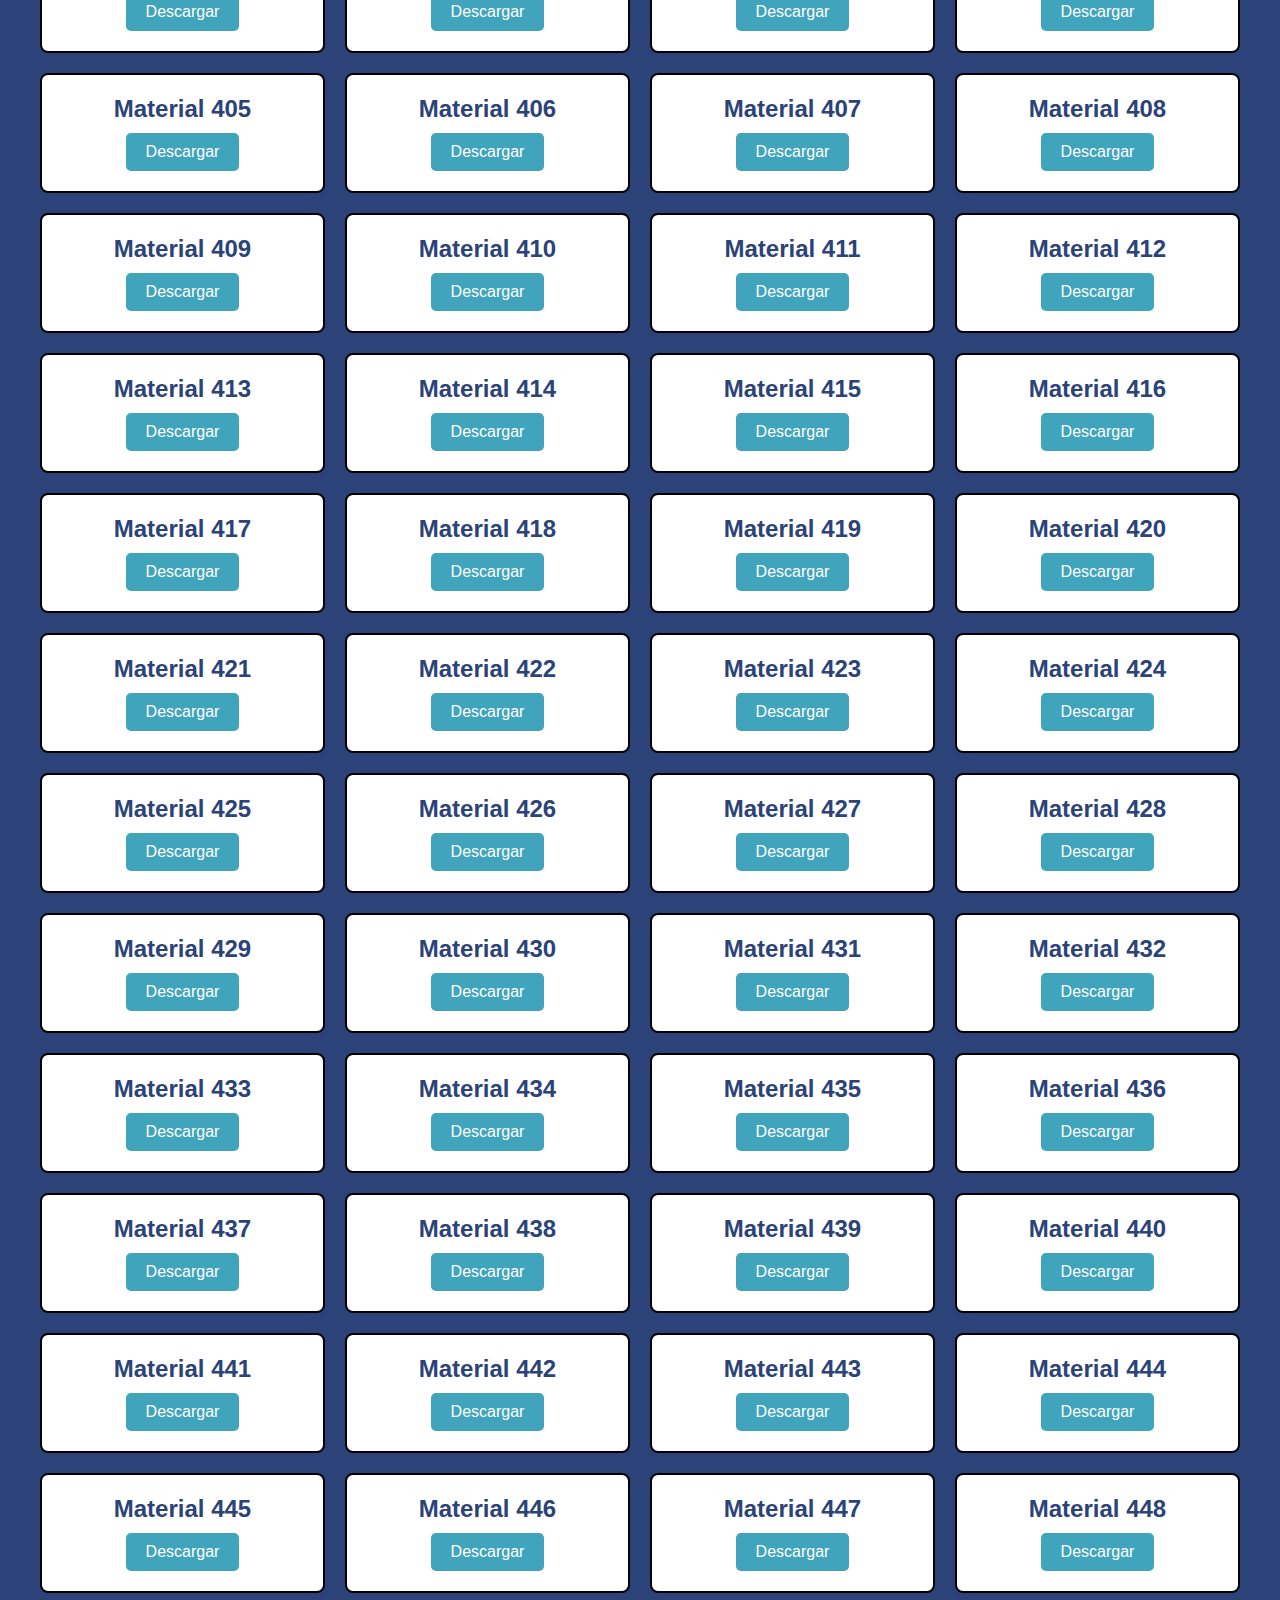
<file: yo qu/prueba.html>
<!DOCTYPE html>
<html lang="es">
<head>
    <meta charset="UTF-8">
    <meta name="viewport" content="width=device-width, initial-scale=1.0">
    <title>Materiales Informativos</title>
    <link rel="stylesheet" href="prueba.css">
</head>
<body>
    <section class="contenedor">
        <h1>Materiales Informativos</h1>
        
        <!-- Barra de búsqueda -->
        <input type="text" id="busqueda" placeholder="Buscar material..." onkeyup="filtrarTarjetas()">
        
        <!-- Formulario para agregar nuevos materiales (con contraseña) -->
        <form id="formulario">
            <input type="text" id="nombreMaterial" placeholder="Nombre del material" required>
            <input type="url" id="enlaceMaterial" placeholder="Enlace de descarga" required>
            <input type="password" id="contrasena" placeholder="Contraseña (12345)" required>
            <button type="submit">Agregar Material</button>
        </form>

        <!-- Grid donde se muestran las tarjetas -->
        <div class="grid" id="grid"></div>
    </section>

    <script>
        // Listas iniciales de nombres y enlaces
        let nombres = [
            "Calendario 2024", "Cuadernillo IVE-ILE", "Folleto Casos Críticos", "Folleto Masculinidades",
            "Folleto IVE ILE", "Recursora de Mesas Locales", "Folleto de Búsquedas", "Folleto de Identidad de Género",
            "hola", "chura", "martes"
        ];

        let enlaces = [
            "https://drive.google.com/uc?export=download&id=1UlgF5eS-6PsKmCiru4BZvZSbgTkgeAjQ",
            "https://docs.google.com/spreadsheets/d/1wjz-uCe8W801k3-Oxm9ndGpqfXMtvtIVzuGQXDUyikM/edit?usp=drive_link",
            "https://docs.google.com/spreadsheets/d/1wjz-uCe8W801k3-Oxm9ndGpqfXMtvtIVzuGQXDUyikM/edit?usp=drive_link",
            "https://docs.google.com/spreadsheets/d/1wjz-uCe8W801k3-Oxm9ndGpqfXMtvtIVzuGQXDUyikM/edit?usp=drive_link",
            "https://docs.google.com/spreadsheets/d/1wjz-uCe8W801k3-Oxm9ndGpqfXMtvtIVzuGQXDUyikM/edit?usp=drive_link",
            "https://ejemplo.com/material3", "https://ejemplo.com/material4", "https://ejemplo.com/material500"
        ];

        const grid = document.getElementById('grid');

        // Función para generar una tarjeta
        function generarTarjeta(nombre, enlace) {
            const tarjeta = document.createElement('div');
            tarjeta.classList.add('tarjeta');

            const titulo = document.createElement('h2');
            titulo.innerText = nombre;
            tarjeta.appendChild(titulo);

            const boton = document.createElement('a');
            boton.innerText = 'Descargar';
            boton.href = enlace;
            boton.classList.add('boton');
            tarjeta.appendChild(boton);

            grid.appendChild(tarjeta);
        }

        // Recuperar datos almacenados en LocalStorage
        function cargarMaterialesGuardados() {
            const nombresGuardados = JSON.parse(localStorage.getItem('nombres'));
            const enlacesGuardados = JSON.parse(localStorage.getItem('enlaces'));

            if (nombresGuardados && enlacesGuardados) {
                nombres = nombresGuardados;
                enlaces = enlacesGuardados;
            }
        }

        // Guardar los materiales en LocalStorage
        function guardarMateriales() {
            localStorage.setItem('nombres', JSON.stringify(nombres));
            localStorage.setItem('enlaces', JSON.stringify(enlaces));
        }

        // Crear las tarjetas iniciales (hasta 550)
        function generarTarjetasIniciales() {
            for (let i = 0; i < 550; i++) {
                const nombre = nombres[i] || `Material ${i + 1}`; // Si no hay nombre, se asigna 'Material X'
                const enlace = enlaces[i] || "#"; // Si no hay enlace, se deja como '#'
                generarTarjeta(nombre, enlace);
            }
        }

        // Filtrar tarjetas según búsqueda
        function filtrarTarjetas() {
            const input = document.getElementById('busqueda').value.toLowerCase();
            const tarjetas = document.querySelectorAll('.tarjeta');

            tarjetas.forEach(tarjeta => {
                const titulo = tarjeta.querySelector('h2').innerText.toLowerCase();
                if (titulo.includes(input)) {
                    tarjeta.style.display = 'block';
                } else {
                    tarjeta.style.display = 'none';
                }
            });
        }

        // Evento para agregar un nuevo material desde el formulario
        const formulario = document.getElementById('formulario');
        formulario.addEventListener('submit', function(event) {
            event.preventDefault();  // Evita que el formulario recargue la página

            // Obtener valores del formulario
            const nombre = document.getElementById('nombreMaterial').value;
            const enlace = document.getElementById('enlaceMaterial').value;
            const contrasena = document.getElementById('contrasena').value;

            // Verificar la contraseña
            if (contrasena === '12345') {
                // Agregar a las listas de materiales
                nombres.push(nombre);
                enlaces.push(enlace);

                // Generar la nueva tarjeta
                generarTarjeta(nombre, enlace);

                // Guardar los materiales en LocalStorage
                guardarMateriales();

                // Limpiar los campos del formulario
                formulario.reset();
                alert("Material agregado exitosamente.");
            } else {
                alert("Contraseña incorrecta. No se pudo agregar el material.");
            }
        });

        // Cargar los materiales desde LocalStorage y generar las tarjetas
        cargarMaterialesGuardados();
        generarTarjetasIniciales();
    </script>
</body>
</html>
</file>
<file: yo qu/styles.css>
* {
    margin: 0;
    padding: 0;
    box-sizing: border-box;
}

body {
    font-family: Arial, sans-serif;
    background-color: #2b4378;
    color: #333;
}

.contenedor {
    text-align: center;
    padding: 20px;
}

h1 {
    color: #ffffff;
    font-size: 2.5rem;
    margin-bottom: 20px;
}

/* Estilos para la barra de búsqueda */
#busqueda {
    padding: 10px;
    width: 80%;
    max-width: 500px;
    margin-bottom: 20px;
    border: 2px solid #ffffff;
    border-radius: 5px;
    font-size: 1rem;
}

.grid {
    display: grid;
    grid-template-columns: repeat(auto-fill, minmax(250px, 1fr));
    gap: 20px;
    padding: 20px;
}

.tarjeta {
    border: 2px solid #000000;  
    border-radius: 8px;
    padding: 20px;
    background-color: white;
    text-align: center;
}

h2 {
    color:#2b4378;
    font-size: 1.5rem;
    margin-bottom: 10px;
}

.boton {
    display: inline-block;
    background-color: #40a4bc;
    color: white;
    padding: 10px 20px;
    border-radius: 5px;
    text-decoration: none;
    font-size: 1rem;
    transition: background-color 0.3s ease;
}

.boton:hover {
    background-color: #d6863e;
}
</file>
<file: yo qu/prueba.css>
* {
    margin: 0;
    padding: 0;
    box-sizing: border-box;
}

body {
    font-family: Arial, sans-serif;
    background-color: #2b4378;
    color: #333;
}

.contenedor {
    text-align: center;
    padding: 20px;
}

h1 {
    color: #ffffff;
    font-size: 2.5rem;
    margin-bottom: 20px;
}

/* Estilos para la barra de búsqueda */
#busqueda {
    padding: 10px;
    width: 80%;
    max-width: 500px;
    margin-bottom: 20px;
    border: 2px solid #ffffff;
    border-radius: 5px;
    font-size: 1rem;
}

/* Estilos para el formulario de agregar nuevos materiales */
form {
    margin-bottom: 20px;
}

#nombreMaterial, #enlaceMaterial, #contrasena {
    padding: 10px;
    width: 30%;
    max-width: 400px;
    margin: 5px;
    border: 2px solid #ffffff;
    border-radius: 5px;
    font-size: 1rem;
}

button {
    padding: 10px 20px;
    background-color: #40a4bc;
    color: white;
    border: none;
    border-radius: 5px;
    cursor: pointer;
    font-size: 1rem;
    transition: background-color 0.3s ease;
}

button:hover {
    background-color: #d6863e;
}

/* Estilos para el grid de tarjetas */
.grid {
    display: grid;
    grid-template-columns: repeat(auto-fill, minmax(250px, 1fr));
    gap: 20px;
    padding: 20px;
}

.tarjeta {
    border: 2px solid #000000;
    border-radius: 8px;
    padding: 20px;
    background-color: white;
    text-align: center;
}

h2 {
    color: #2b4378;
    font-size: 1.5rem;
    margin-bottom: 10px;
}

.boton {
    display: inline-block;
    background-color: #40a4bc;
    color: white;
    padding: 10px 20px;
    border-radius: 5px;
    text-decoration: none;
    font-size: 1rem;
    transition: background-color 0.3s ease;
}

.boton:hover {
    background-color: #d6863e;
}
</file>
